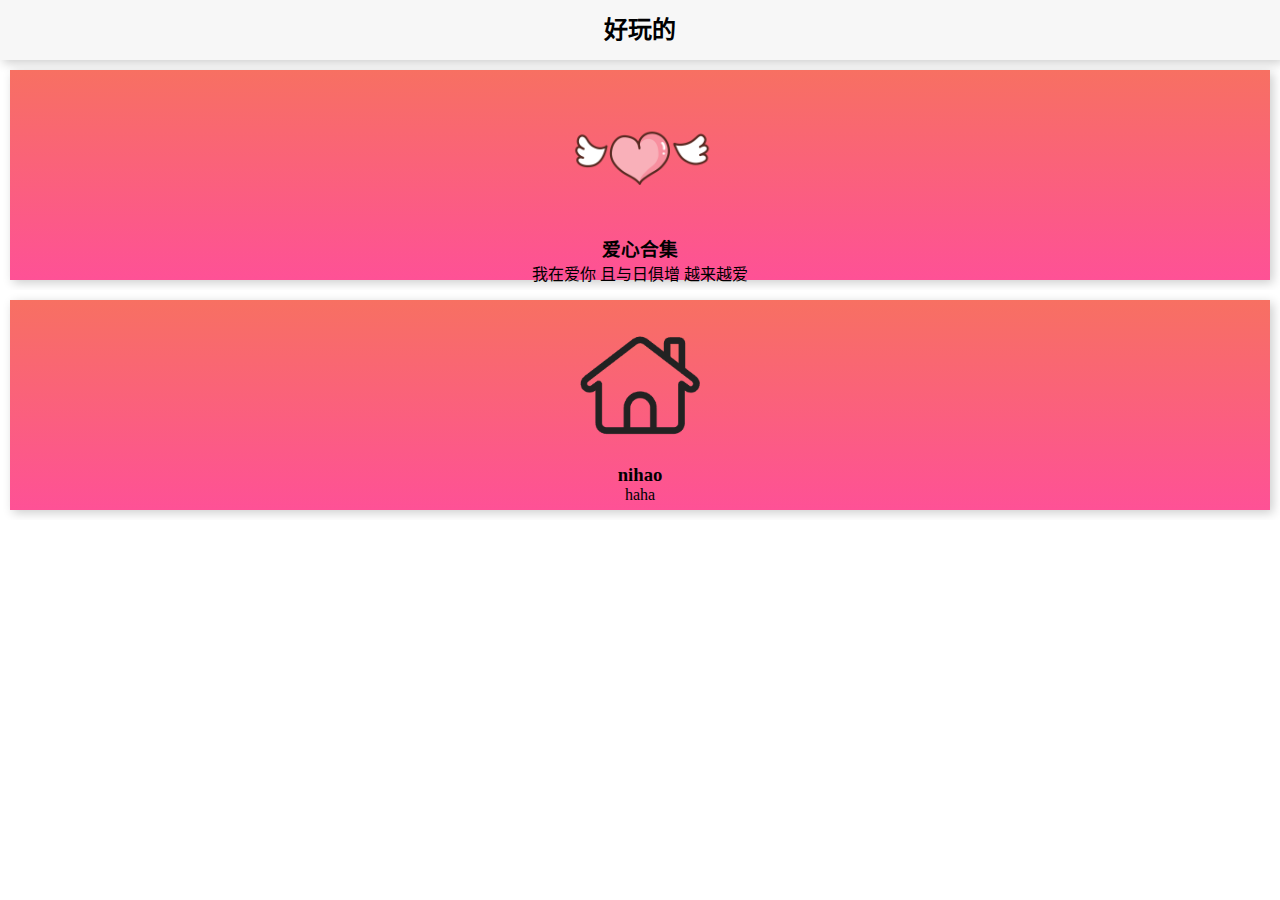
<file: play/index.html>
<!DOCTYPE html>
<html lang="zh-CN">
  <head>
    <meta http-equiv="Content-Type" content="text/html; charset=utf-8" />
    <meta http-equiv="X-UA-Compatible" content="IE=edge, chrome=1" />
    <meta
      http-equiv="Content-Security-Policy"
      content="upgrade-insecure-requests"
    />
    <meta
      name="viewport"
      content="width=device-width,initial-scale=1,minimum-scale=1,maximum-scale=1,user-scalable=no,viewport-fit=cover"
    />
    <meta name="applicable-device" content="pc, mobile" />
    <meta name="apple-mobile-web-app-capable" content="yes" />
    <meta name="renderer" content="webkit" />
    <meta name="force-rendering" content="webkit" />
    <title>Document</title>
    <link rel="stylesheet" href="./assets/styles.css" />
  </head>
  <body>
    <div class="body">
      <div class="header" id="top">
        <h2>好玩的</h2>
      </div>
      <div class="bodyx" id="buttom">
        <!--下面是列表-->
        <div class="box" id="tz">
          <div class="zong">
            <img src="./assets/images/love.png" alt="" class="img" />
            <div class="text">
              <div class="title"><h3>爱心合集</h3></div>
              <div class="text-box"><p>我在爱你 且与日俱增 越来越爱</p></div>
            </div>
          </div>
        </div>

        <div class="box">
          <div class="zong">
            <img src="./assets/images/pic1.png" alt="" class="img" />
            <div class="text">
              <div class="title"><h3>nihao</h3></div>
              <div class="text-box"><p>haha</p></div>
            </div>
          </div>
        </div>
        <!--结束-->
      </div>
    </div>

    <script>
      //love1的点击事件
      document.getElementById("tz").addEventListener("click", function () {
        window.location.href = "./love/index.html"; // 替换成你想跳转到的URL
      });
    </script>
  </body>
</html>
</file>
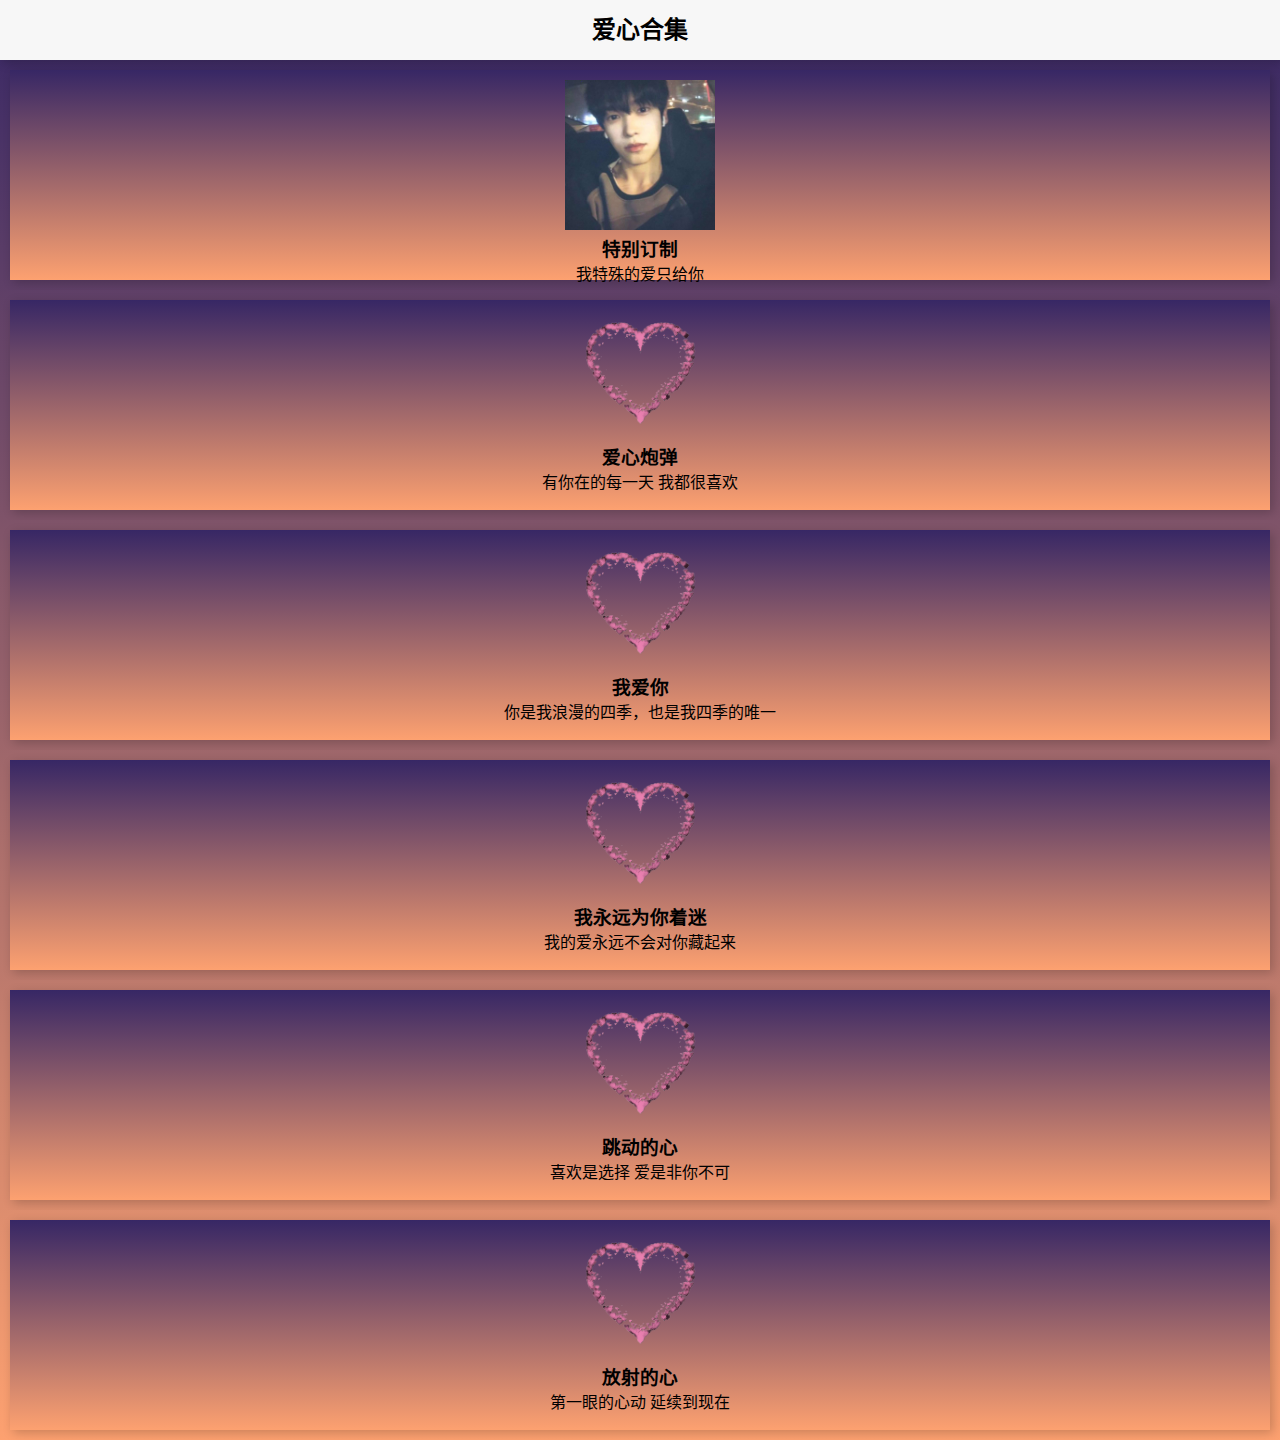
<file: play/love/index.html>
<!DOCTYPE html>
<html lang="zh-CN">
  <head>
    <meta http-equiv="Content-Type" content="text/html; charset=utf-8" />
    <meta http-equiv="X-UA-Compatible" content="IE=edge, chrome=1" />
    <meta
      http-equiv="Content-Security-Policy"
      content="upgrade-insecure-requests"
    />
    <meta
      name="viewport"
      content="width=device-width,initial-scale=1,minimum-scale=1,maximum-scale=1,user-scalable=no,viewport-fit=cover"
    />
    <meta name="applicable-device" content="pc, mobile" />
    <meta name="apple-mobile-web-app-capable" content="yes" />
    <meta name="renderer" content="webkit" />
    <meta name="force-rendering" content="webkit" />
    <title>Document</title>
    <link rel="stylesheet" href="./styles.css" />
  </head>
  <body>
    <div class="body">
      <div class="header" id="top">
        <h2>爱心合集</h2>
      </div>
      <div class="bodyx" id="buttom">
        <!--下面是列表-->
        <div class="box" id="wx">
          <div class="zong">
            <img src="./image/pic.jpg" alt="" class="img" />
            <div class="text">
              <div class="title"><h3>特别订制</h3></div>
              <div class="text-box"><p>我特殊的爱只给你</p></div>
            </div>
          </div>
        </div>

        <div class="box" id="tz1">
          <div class="zong">
            <img src="./image/love.png" alt="" class="img" />
            <div class="text">
              <div class="title"><h3>爱心炮弹</h3></div>
              <div class="text-box"><p>有你在的每一天 我都很喜欢</p></div>
            </div>
          </div>
        </div>

        <div class="box" id="tz2">
          <div class="zong">
            <img src="./image/love.png" alt="" class="img" />
            <div class="text">
              <div class="title"><h3>我爱你</h3></div>
              <div class="text-box">
                <p>你是我浪漫的四季，也是我四季的唯一</p>
              </div>
            </div>
          </div>
        </div>

        <div class="box" id="tz3">
          <div class="zong">
            <img src="./image/love.png" alt="" class="img" />
            <div class="text">
              <div class="title"><h3>我永远为你着迷</h3></div>
              <div class="text-box">
                <p>我的爱永远不会对你藏起来</p>
              </div>
            </div>
          </div>
        </div>

        <div class="box" id="tz4">
          <div class="zong">
            <img src="./image/love.png" alt="" class="img" />
            <div class="text">
              <div class="title"><h3>跳动的心</h3></div>
              <div class="text-box">
                <p>喜欢是选择 爱是非你不可</p>
              </div>
            </div>
          </div>
        </div>

        <div class="box" id="tz5">
          <div class="zong">
            <img src="./image/love.png" alt="" class="img" />
            <div class="text">
              <div class="title"><h3>放射的心</h3></div>
              <div class="text-box">
                <p>第一眼的心动 延续到现在</p>
              </div>
            </div>
          </div>
        </div>
        <!--结束-->
      </div>
    </div>

    <script>
      //wx的点击事件
      document.getElementById("wx").addEventListener("click", function () {
        window.location.href = "/index.html"; // 替换成你想跳转到的URL
        alert("去更多资源看看吧，加上宝的微信就可定制哦！");
      });

      //love1的点击事件
      document.getElementById("tz1").addEventListener("click", function () {
        window.location.href = "./love1.html"; // 替换成你想跳转到的URL
      });

      //love2的点击事件
      document.getElementById("tz2").addEventListener("click", function () {
        window.location.href = "./love2.html"; // 替换成你想跳转到的URL
      });

      //love3的点击事件
      document.getElementById("tz3").addEventListener("click", function () {
        window.location.href = "./love3.html"; // 替换成你想跳转到的URL
      });

      //love4的点击事件
      document.getElementById("tz4").addEventListener("click", function () {
        window.location.href = "./love4.html"; // 替换成你想跳转到的URL
      });

      //love5的点击事件
      document.getElementById("tz5").addEventListener("click", function () {
        window.location.href = "./love5.html"; // 替换成你想跳转到的URL
      });
    </script>
  </body>
</html>
</file>
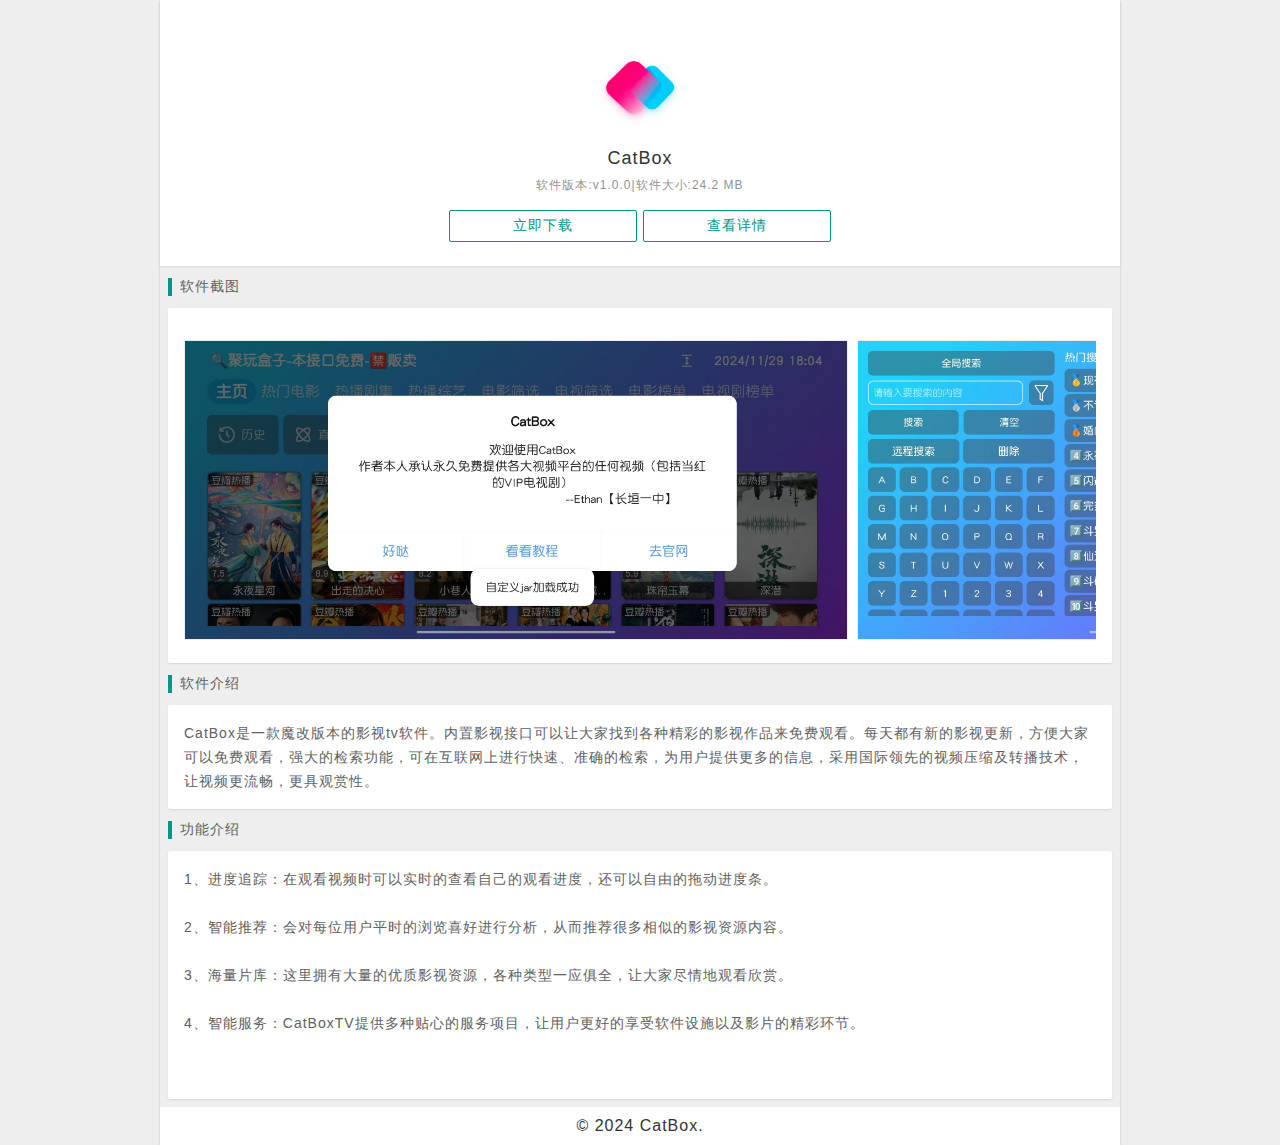
<file: CatBox.html>
<!DOCTYPE html>
<html>
  <head>
    <meta http-equiv="Content-Type" content="text/html; charset=UTF-8" />
    <title>CatBox</title>
    <meta
      name="viewport"
      content="width=device-width, initial-scale=1, maximum-scale=1, user-scalable=no"
    />
    <meta name="Keywords" content="CatBox" />
    <meta name="Description" content="一个有节操的播放器" />
    <link rel="shortcut icon" href="icon.png" />
    <link rel="stylesheet" href="CatBox.css" />
  </head>
  <body>
    <div id="hedadr">
      <img src="./img/CatBox.png" />
      <ul>
        CatBox
      </ul>
      <p>软件版本:v1.0.0|软件大小:24.2 MB</p>
      <dd>
        <a href="https://www.123865.com/s/fZlLVv-5zZ0A"
          ><button>立即下载</button></a
        >
        <a href="https://h5.clewm.net/?url=qr61.cn/omjSer/qMC3yZR"
          ><button>查看详情</button></a
        >
        <!--<a href="404.html"><button>加速器</button></a>-->
        <!--<a onclick="VPN()"><button>加速器</button></a>-->
      </dd>
      <!--<script type="text/javascript">
        function VPN() {
            alert("使用VPN会影响访问速度，请在软件无法访问时使用VPN；下载地址：https://www.123pan.com/s/KYF9jv-rKtzv.html");
        }
    </script>-->
    </div>
    <div class="title">软件截图</div>
    <div class="show">
      <div class="pic">
        <img src="./img/1.jpg" />
        <img src="./img/2.jpg" />
        <img src="./img/3.jpg" />
        <img src="./img/4.jpg" />
      </div>
    </div>
    <div class="title">软件介绍</div>
    <div class="show">
      CatBox是一款魔改版本的影视tv软件。内置影视接口可以让大家找到各种精彩的影视作品来免费观看。每天都有新的影视更新，方便大家可以免费观看，强大的检索功能，可在互联网上进行快速、准确的检索，为用户提供更多的信息，采用国际领先的视频压缩及转播技术，让视频更流畅，更具观赏性。
    </div>
    <div class="title" id="q">功能介绍</div>
    <div class="show" id="qx">
      1、进度追踪：在观看视频时可以实时的查看自己的观看进度，还可以自由的拖动进度条。<br /><br />

      2、智能推荐：会对每位用户平时的浏览喜好进行分析，从而推荐很多相似的影视资源内容。<br /><br />

      3、海量片库：这里拥有大量的优质影视资源，各种类型一应俱全，让大家尽情地观看欣赏。<br /><br />

      4、智能服务：CatBoxTV提供多种贴心的服务项目，让用户更好的享受软件设施以及影片的精彩环节。<br /><br />
      <br />
    </div>
    <div class="footer-text">
      <a href="https://beian.miit.gov.cn"></a> © 2024 CatBox.
    </div>
  </body>
</html>
</file>
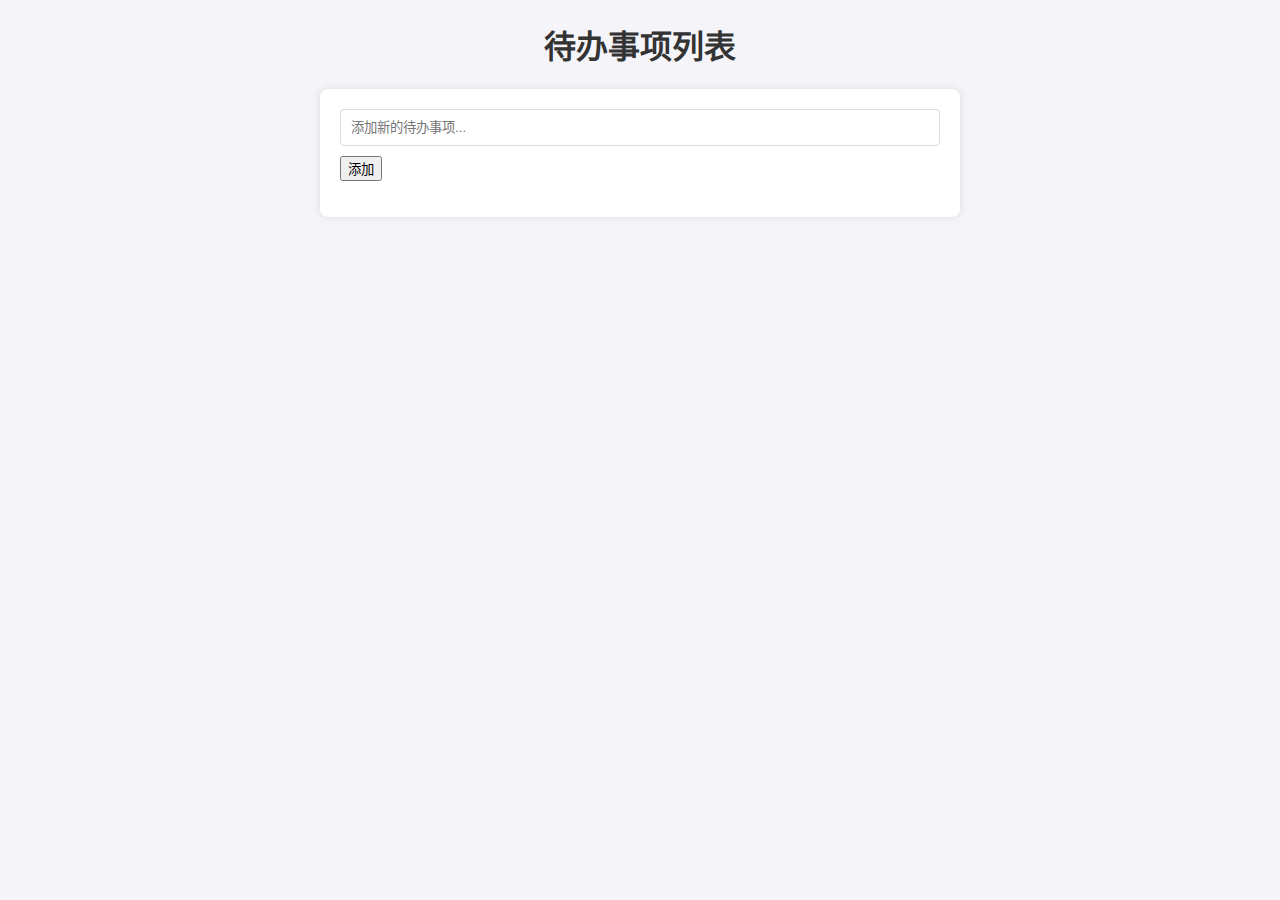
<file: path/to/todo.html>
<!DOCTYPE html>
<html lang="zh-CN">
<head>
    <meta charset="UTF-8">
    <meta name="viewport" content="width=device-width, initial-scale=1.0">
    <title>待办事项列表</title>
    <style>
        body {
            font-family: Arial, sans-serif;
            margin: 20px;
            background-color: #f4f4f9; /* 背景颜色调整 */
        }
        h1 {
            text-align: center;
            color: #333; /* 标题颜色调整 */
        }
        .todo-container {
            max-width: 600px;
            margin: 0 auto;
            background-color: #fff; /* 容器背景颜色调整 */
            padding: 20px;
            border-radius: 8px; /* 圆角 */
            box-shadow: 0 0 10px rgba(0, 0, 0, 0.1); /* 阴影 */
        }
        .todo-input {
            width: calc(100% - 22px);
            padding: 10px;
            margin-bottom: 10px;
            border: 1px solid #ddd;
            border-radius: 4px; /* 圆角 */
        }
        .todo-list {
            list-style-type: none;
            padding: 0;
        }
        .todo-item {
            background-color: #f9f9f9;
            border: 1px solid #ddd;
            padding: 10px;
            margin-bottom: 5px;
            display: flex;
            justify-content: space-between;
            align-items: center;
            border-radius: 4px; /* 圆角 */
            box-shadow: 0 2px 5px rgba(0, 0, 0, 0.05); /* 阴影 */
        }
        .todo-item.completed {
            text-decoration: line-through; /* 确保完成项有中划线 */
            color: #888;
            background-color: #e9ecef; /* 完成项背景颜色调整 */
        }
        .todo-button {
            background-color: #007BFF;
            color: white;
            border: none;
            padding: 5px 10px;
            cursor: pointer;
            border-radius: 4px; /* 圆角 */
            box-shadow: 0 2px 5px rgba(0, 0, 0, 0.1); /* 阴影 */
        }
        .todo-button.delete {
            background-color: #dc3545;
        }
        .todo-button:hover {
            opacity: 0.8; /* 按钮悬停效果 */
        }
    </style>
</head>
<body>
    <h1>待办事项列表</h1>
    <div class="todo-container">
        <input type="text" id="todo-input" class="todo-input" placeholder="添加新的待办事项...">
        <button onclick="addTodo()">添加</button>
        <ul id="todo-list" class="todo-list"></ul>
    </div>

    <script>
        function addTodo() {
            const input = document.getElementById('todo-input');
            const todoText = input.value.trim();
            if (todoText === '') {
                alert('请输入待办事项内容');
                return;
            }

            const todoList = document.getElementById('todo-list');
            const todoItem = document.createElement('li');
            todoItem.className = 'todo-item';

            const todoTextSpan = document.createElement('span');
            todoTextSpan.textContent = todoText;
            todoItem.appendChild(todoTextSpan);

            const completeButton = document.createElement('button');
            completeButton.className = 'todo-button';
            completeButton.textContent = '完成';
            completeButton.onclick = function() {
                todoItem.classList.toggle('completed');
            };
            todoItem.appendChild(completeButton);

            const deleteButton = document.createElement('button');
            deleteButton.className = 'todo-button delete';
            deleteButton.textContent = '删除';
            deleteButton.onclick = function() {
                todoList.removeChild(todoItem);
            };
            todoItem.appendChild(deleteButton);

            todoList.appendChild(todoItem);
            input.value = '';
        }
    </script>
</body>
</html>
</file>
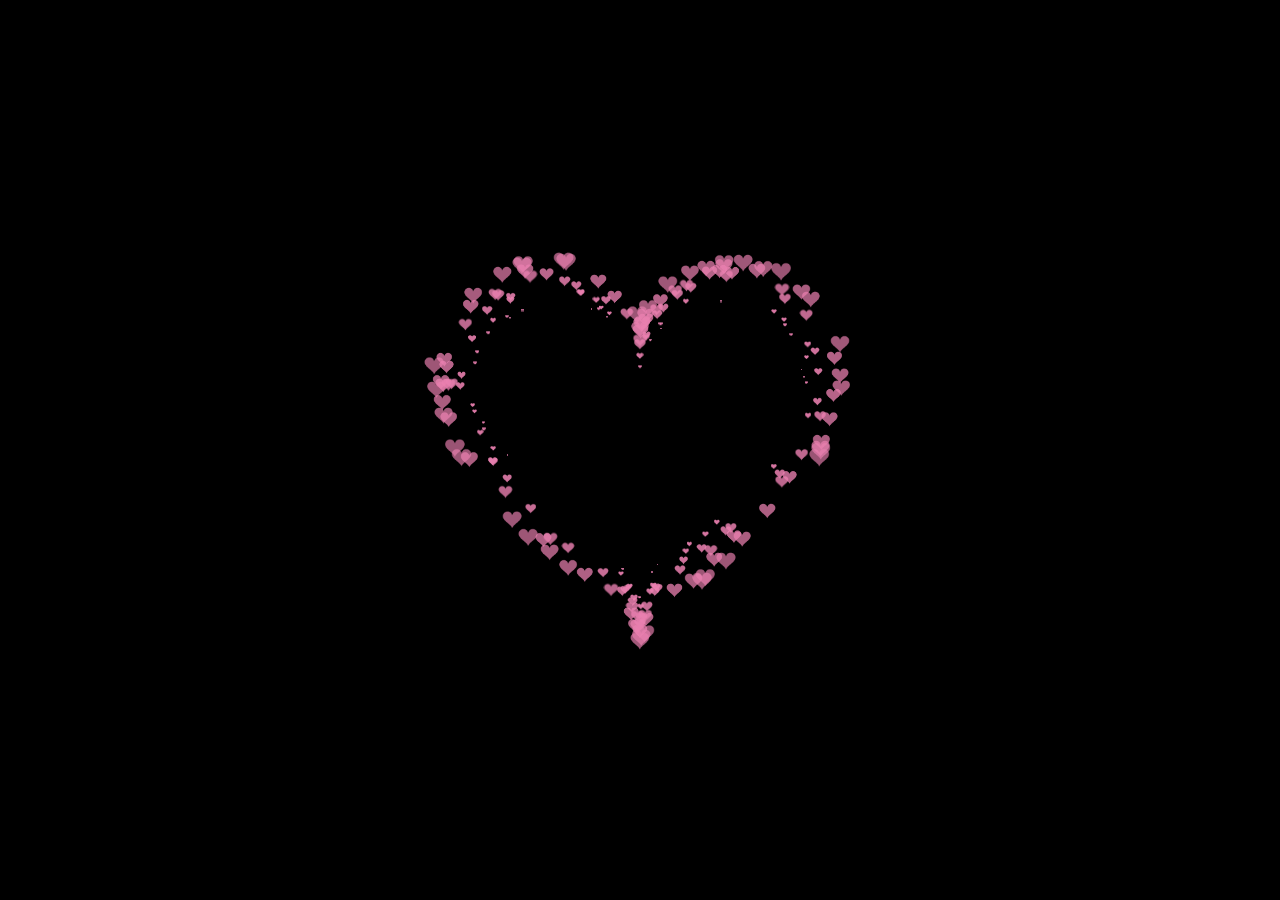
<file: play/love/love1.html>
<!DOCTYPE html>
<html>

<head>
    <title> 爱心代码 </title>
    <meta charset="UTF-8">
    <meta name="Keywords" content="爱心代码">
    <meta name="Description" content="爱心代码">
    <link rel="shortcut icon" href="../picture/爱心.png" type="image/x-icon">
    <!--     github.com/he-weilai/love-code -->
    <style>
        html,
        body {
            height: 100%;
            padding: 0;
            margin: 0;
            background: #000;
        }

        canvas {
            position: absolute;
            width: 100%;
            height: 100%;
        }
    </style>

</head>

<body>
    <canvas id="pinkboard"></canvas>
    <script>

        var settings = {
            particles: {
                length: 500,
                duration: 2,
                velocity: 100,
                effect: -0.75,
                size: 30,
            },
        };


        (function () { var b = 0; var c = ["ms", "moz", "webkit", "o"]; for (var a = 0; a < c.length && !window.requestAnimationFrame; ++a) { window.requestAnimationFrame = window[c[a] + "RequestAnimationFrame"]; window.cancelAnimationFrame = window[c[a] + "CancelAnimationFrame"] || window[c[a] + "CancelRequestAnimationFrame"] } if (!window.requestAnimationFrame) { window.requestAnimationFrame = function (h, e) { var d = new Date().getTime(); var f = Math.max(0, 16 - (d - b)); var g = window.setTimeout(function () { h(d + f) }, f); b = d + f; return g } } if (!window.cancelAnimationFrame) { window.cancelAnimationFrame = function (d) { clearTimeout(d) } } }());


        var Point = (function () {
            function Point(x, y) {
                this.x = (typeof x !== 'undefined') ? x : 0;
                this.y = (typeof y !== 'undefined') ? y : 0;
            }
            Point.prototype.clone = function () {
                return new Point(this.x, this.y);
            };
            Point.prototype.length = function (length) {
                if (typeof length == 'undefined')
                    return Math.sqrt(this.x * this.x + this.y * this.y);
                this.normalize();
                this.x *= length;
                this.y *= length;
                return this;
            };
            Point.prototype.normalize = function () {
                var length = this.length();
                this.x /= length;
                this.y /= length;
                return this;
            };
            return Point;
        })();


        var Particle = (function () {
            function Particle() {
                this.position = new Point();
                this.velocity = new Point();
                this.acceleration = new Point();
                this.age = 0;
            }
            Particle.prototype.initialize = function (x, y, dx, dy) {
                this.position.x = x;
                this.position.y = y;
                this.velocity.x = dx;
                this.velocity.y = dy;
                this.acceleration.x = dx * settings.particles.effect;
                this.acceleration.y = dy * settings.particles.effect;
                this.age = 0;
            };
            Particle.prototype.update = function (deltaTime) {
                this.position.x += this.velocity.x * deltaTime;
                this.position.y += this.velocity.y * deltaTime;
                this.velocity.x += this.acceleration.x * deltaTime;
                this.velocity.y += this.acceleration.y * deltaTime;
                this.age += deltaTime;
            };
            Particle.prototype.draw = function (context, image) {
                function ease(t) {
                    return (--t) * t * t + 1;
                }
                var size = image.width * ease(this.age / settings.particles.duration);
                context.globalAlpha = 1 - this.age / settings.particles.duration;
                context.drawImage(image, this.position.x - size / 2, this.position.y - size / 2, size, size);
            };
            return Particle;
        })();


        var ParticlePool = (function () {
            var particles,
                firstActive = 0,
                firstFree = 0,
                duration = settings.particles.duration;

            function ParticlePool(length) {

                particles = new Array(length);
                for (var i = 0; i < particles.length; i++)
                    particles[i] = new Particle();
            }
            ParticlePool.prototype.add = function (x, y, dx, dy) {
                particles[firstFree].initialize(x, y, dx, dy);

                firstFree++;
                if (firstFree == particles.length) firstFree = 0;
                if (firstActive == firstFree) firstActive++;
                if (firstActive == particles.length) firstActive = 0;
            };
            ParticlePool.prototype.update = function (deltaTime) {
                var i;


                if (firstActive < firstFree) {
                    for (i = firstActive; i < firstFree; i++)
                        particles[i].update(deltaTime);
                }
                if (firstFree < firstActive) {
                    for (i = firstActive; i < particles.length; i++)
                        particles[i].update(deltaTime);
                    for (i = 0; i < firstFree; i++)
                        particles[i].update(deltaTime);
                }


                while (particles[firstActive].age >= duration && firstActive != firstFree) {
                    firstActive++;
                    if (firstActive == particles.length) firstActive = 0;
                }


            };
            ParticlePool.prototype.draw = function (context, image) {

                if (firstActive < firstFree) {
                    for (i = firstActive; i < firstFree; i++)
                        particles[i].draw(context, image);
                }
                if (firstFree < firstActive) {
                    for (i = firstActive; i < particles.length; i++)
                        particles[i].draw(context, image);
                    for (i = 0; i < firstFree; i++)
                        particles[i].draw(context, image);
                }
            };
            return ParticlePool;
        })();


        (function (canvas) {
            var context = canvas.getContext('2d'),
                particles = new ParticlePool(settings.particles.length),
                particleRate = settings.particles.length / settings.particles.duration,
                time;


            function pointOnHeart(t) {
                return new Point(
                    160 * Math.pow(Math.sin(t), 3),
                    130 * Math.cos(t) - 50 * Math.cos(2 * t) - 20 * Math.cos(3 * t) - 10 * Math.cos(4 * t) + 25
                );
            }


            var image = (function () {
                var canvas = document.createElement('canvas'),
                    context = canvas.getContext('2d');
                canvas.width = settings.particles.size;
                canvas.height = settings.particles.size;

                function to(t) {
                    var point = pointOnHeart(t);
                    point.x = settings.particles.size / 2 + point.x * settings.particles.size / 350;
                    point.y = settings.particles.size / 2 - point.y * settings.particles.size / 350;
                    return point;
                }

                context.beginPath();
                var t = -Math.PI;
                var point = to(t);
                context.moveTo(point.x, point.y);
                while (t < Math.PI) {
                    t += 0.01;
                    point = to(t);
                    context.lineTo(point.x, point.y);
                }
                context.closePath();

                context.fillStyle = '#ea80b0';
                context.fill();

                var image = new Image();
                image.src = canvas.toDataURL();
                return image;
            })();


            function render() {

                requestAnimationFrame(render);


                var newTime = new Date().getTime() / 1000,
                    deltaTime = newTime - (time || newTime);
                time = newTime;


                context.clearRect(0, 0, canvas.width, canvas.height);


                var amount = particleRate * deltaTime;
                for (var i = 0; i < amount; i++) {
                    var pos = pointOnHeart(Math.PI - 2 * Math.PI * Math.random());
                    var dir = pos.clone().length(settings.particles.velocity);
                    particles.add(canvas.width / 2 + pos.x, canvas.height / 2 - pos.y, dir.x, -dir.y);
                }


                particles.update(deltaTime);
                particles.draw(context, image);
            }


            function onResize() {
                canvas.width = canvas.clientWidth;
                canvas.height = canvas.clientHeight;
            }
            window.onresize = onResize;


            setTimeout(function () {
                onResize();
                render();
            }, 10);
        })(document.getElementById('pinkboard'));
    </script>



</body>

</html>
</file>
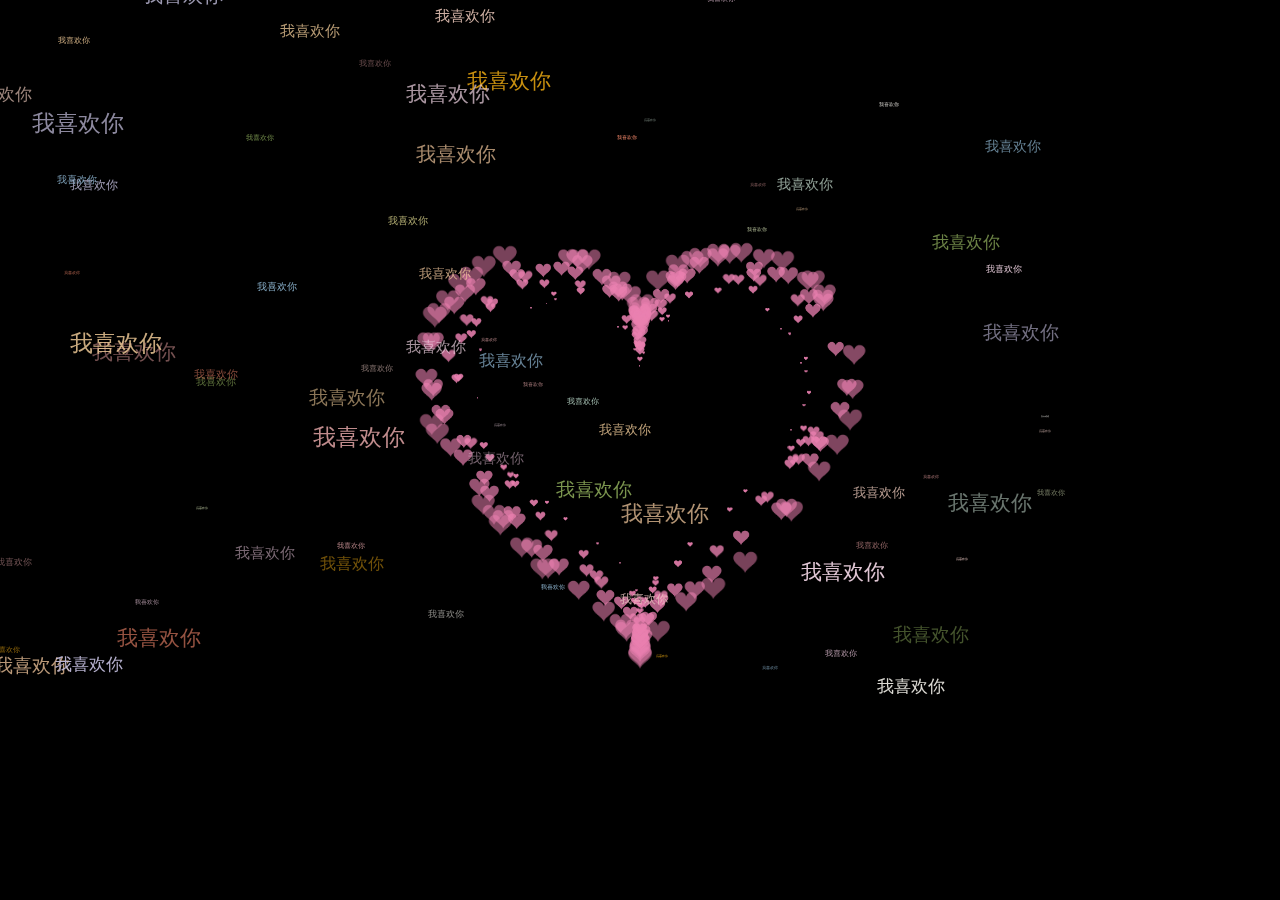
<file: play/love/love2.html>
<!DOCTYPE html>

<html>
  <head>
    <meta http-equiv="Content-Type" content="text/html; charset=UTF-8" />
    <meta name="Keywords" content="爱心代码" />
    <meta name="Description" content="爱心代码" />
    <!--     github.com/he-weilai/love-code -->
    <title>I love you</title>
    <style type="text/css">
      body {
        margin: 0;
        overflow: hidden;
        background: #000;
      }

      canvas {
        position: absolute;
        width: 100%;
        height: 100%;
      }

      #pinkboard {
        animation: anim 1.5s ease-in-out infinite;
        -webkit-animation: anim 1.5s ease-in-out infinite;
        -o-animation: anim 1.5s ease-in-out infinite;
        -moz-animation: anim 1.5s ease-in-out infinite;
      }

      @keyframes anim {
        0% {
          transform: scale(0.8);
        }

        25% {
          transform: scale(0.7);
        }

        50% {
          transform: scale(1);
        }

        75% {
          transform: scale(0.7);
        }

        100% {
          transform: scale(0.8);
        }
      }

      @-webkit-keyframes anim {
        0% {
          -webkit-transform: scale(0.8);
        }

        25% {
          -webkit-transform: scale(0.7);
        }

        50% {
          -webkit-transform: scale(1);
        }

        75% {
          -webkit-transform: scale(0.7);
        }

        100% {
          -webkit-transform: scale(0.8);
        }
      }

      @-o-keyframes anim {
        0% {
          -o-transform: scale(0.8);
        }

        25% {
          -o-transform: scale(0.7);
        }

        50% {
          -o-transform: scale(1);
        }

        75% {
          -o-transform: scale(0.7);
        }

        100% {
          -o-transform: scale(0.8);
        }
      }

      @-moz-keyframes anim {
        0% {
          -moz-transform: scale(0.8);
        }

        25% {
          -moz-transform: scale(0.7);
        }

        50% {
          -moz-transform: scale(1);
        }

        75% {
          -moz-transform: scale(0.7);
        }

        100% {
          -moz-transform: scale(0.8);
        }
      }

      #name {
        position: absolute;
        top: 50%;
        left: 50%;
        transform: translate(-50%, -50%);
        margin-top: -20px;
        font-size: 46px;
        color: #ea80b0;
      }
    </style>
  </head>

  <body>
    <canvas id="pinkboard" width="1920" height="947"></canvas>

    <canvas id="canvas" width="1920" height="947"></canvas>

    <script type="text/javascript">
      const colors = [
        "#eec996",
        "#8fb7d3",
        "#b7d4c6",
        "#c3bedd",
        "#f1d5e4",
        "#cae1d3",
        "#f3c89d",
        "#d0b0c3",
        "#819d53",
        "#c99294",
        "#cec884",
        "#ff8e70",
        "#e0a111",
        "#fffdf6",
        "#cbd7ac",
        "#e8c6c0",
        "#dc9898",
        "#ecc8ba",
      ]; //用来设置的颜色
      var canvas = document.getElementById("canvas");
      var ctx = canvas.getContext("2d");
      let count = 1;

      var ww = window.innerWidth;
      var wh = window.innerHeight;

      var hearts = [];

      function init() {
        requestAnimationFrame(render);
        canvas.width = ww;
        canvas.height = wh;
        for (var i = 0; i < 100; i++) {
          hearts.push(new Heart());
        }
      }

      function Heart() {
        this.x = Math.random() * ww;
        this.y = Math.random() * wh;
        this.opacity = Math.random() * 0.5 + 0.5;
        this.vel = {
          x: (Math.random() - 0.5) * 4,
          y: (Math.random() - 0.5) * 4,
        };
        this.targetScale = Math.random() * 0.15 + 0.02;
        this.scale = this.targetScale * Math.random();
      }

      Heart.prototype.update = function (i) {
        this.x += this.vel.x;
        this.y += this.vel.y;

        this.scale += (this.targetScale - this.scale) * 0.01;
        if (this.x - this.width > ww || this.x + this.width < 0) {
          this.scale = 0;
          this.x = Math.random() * ww;
        }
        if (this.y - this.height > wh || this.y + this.height < 0) {
          this.scale = 0;
          this.y = Math.random() * wh;
        }
        this.width = 473.8;
        this.height = 408.6;
      };
      Heart.prototype.draw = function (i) {
        ctx.globalAlpha = this.opacity;
        ctx.font = `${180 * this.scale}px "微软雅黑"`;
        // ctx.font="20px";
        ctx.fillStyle = colors[i % 18];
        ctx.fillText(
          "我喜欢你",
          this.x - this.width * 0.5,
          this.y - this.height * 0.5,
          this.width,
          this.height
        );
      };

      function render() {
        ctx.clearRect(0, 0, ww, wh);
        // ctx.globalAlpha = 1;
        // ctx.fillStyle = "rgba(255,255,255,0.3)";
        // ctx.fillRect(0, 0, ww, wh);
        for (var i = 0; i < 100; i++) {
          hearts[i].update(i);
          hearts[i].draw(i);
        }
        requestAnimationFrame(render);
      }
      init();

      window.addEventListener("resize", function () {
        ww = window.innerWidth;
        wh = window.innerHeight;
      });
    </script>
    <script>
      /*
       * Settings
       */
      var settings = {
        particles: {
          length: 500, // maximum amount of particles
          duration: 2, // particle duration in sec
          velocity: 100, // particle velocity in pixels/sec
          effect: -0.75, // play with this for a nice effect
          size: 30, // particle size in pixels
        },
      };

      /*
       * RequestAnimationFrame polyfill by Erik M?ller
       */
      (function () {
        var b = 0;
        var c = ["ms", "moz", "webkit", "o"];
        for (var a = 0; a < c.length && !window.requestAnimationFrame; ++a) {
          window.requestAnimationFrame = window[c[a] + "RequestAnimationFrame"];
          window.cancelAnimationFrame =
            window[c[a] + "CancelAnimationFrame"] ||
            window[c[a] + "CancelRequestAnimationFrame"];
        }
        if (!window.requestAnimationFrame) {
          window.requestAnimationFrame = function (h, e) {
            var d = new Date().getTime();
            var f = Math.max(0, 16 - (d - b));
            var g = window.setTimeout(function () {
              h(d + f);
            }, f);
            b = d + f;
            return g;
          };
        }
        if (!window.cancelAnimationFrame) {
          window.cancelAnimationFrame = function (d) {
            clearTimeout(d);
          };
        }
      })();

      /*
       * Point class
       */
      var Point = (function () {
        function Point(x, y) {
          this.x = typeof x !== "undefined" ? x : 0;
          this.y = typeof y !== "undefined" ? y : 0;
        }
        Point.prototype.clone = function () {
          return new Point(this.x, this.y);
        };
        Point.prototype.length = function (length) {
          if (typeof length == "undefined")
            return Math.sqrt(this.x * this.x + this.y * this.y);
          this.normalize();
          this.x *= length;
          this.y *= length;
          return this;
        };
        Point.prototype.normalize = function () {
          var length = this.length();
          this.x /= length;
          this.y /= length;
          return this;
        };
        return Point;
      })();

      /*
       * Particle class
       */

      var Particle = (function () {
        function Particle() {
          this.position = new Point();
          this.velocity = new Point();
          this.acceleration = new Point();
          this.age = 0;
        }
        Particle.prototype.initialize = function (x, y, dx, dy) {
          this.position.x = x;
          this.position.y = y;
          this.velocity.x = dx;
          this.velocity.y = dy;
          this.acceleration.x = dx * settings.particles.effect;
          this.acceleration.y = dy * settings.particles.effect;
          this.age = 0;
        };
        Particle.prototype.update = function (deltaTime) {
          this.position.x += this.velocity.x * deltaTime;
          this.position.y += this.velocity.y * deltaTime;
          this.velocity.x += this.acceleration.x * deltaTime;
          this.velocity.y += this.acceleration.y * deltaTime;
          this.age += deltaTime;
        };
        Particle.prototype.draw = function (context, image) {
          function ease(t) {
            return --t * t * t + 1;
          }
          var size = image.width * ease(this.age / settings.particles.duration);
          context.globalAlpha = 1 - this.age / settings.particles.duration;
          context.drawImage(
            image,
            this.position.x - size / 2,
            this.position.y - size / 2,
            size,
            size
          );
        };
        return Particle;
      })();

      /*
       * ParticlePool class
       */
      var ParticlePool = (function () {
        var particles,
          firstActive = 0,
          firstFree = 0,
          duration = settings.particles.duration;

        function ParticlePool(length) {
          // create and populate particle pool
          particles = new Array(length);
          for (var i = 0; i < particles.length; i++)
            particles[i] = new Particle();
        }
        ParticlePool.prototype.add = function (x, y, dx, dy) {
          particles[firstFree].initialize(x, y, dx, dy);

          // handle circular queue
          firstFree++;
          if (firstFree == particles.length) firstFree = 0;
          if (firstActive == firstFree) firstActive++;
          if (firstActive == particles.length) firstActive = 0;
        };
        ParticlePool.prototype.update = function (deltaTime) {
          var i;

          // update active particles
          if (firstActive < firstFree) {
            for (i = firstActive; i < firstFree; i++)
              particles[i].update(deltaTime);
          }
          if (firstFree < firstActive) {
            for (i = firstActive; i < particles.length; i++)
              particles[i].update(deltaTime);
            for (i = 0; i < firstFree; i++) particles[i].update(deltaTime);
          }

          // remove inactive particles
          while (
            particles[firstActive].age >= duration &&
            firstActive != firstFree
          ) {
            firstActive++;
            if (firstActive == particles.length) firstActive = 0;
          }
        };
        ParticlePool.prototype.draw = function (context, image) {
          // draw active particles
          if (firstActive < firstFree) {
            for (i = firstActive; i < firstFree; i++)
              particles[i].draw(context, image);
          }
          if (firstFree < firstActive) {
            for (i = firstActive; i < particles.length; i++)
              particles[i].draw(context, image);
            for (i = 0; i < firstFree; i++) particles[i].draw(context, image);
          }
        };
        return ParticlePool;
      })();

      /*
       * Putting it all together
       */
      (function (canvas) {
        var context = canvas.getContext("2d"),
          particles = new ParticlePool(settings.particles.length),
          particleRate =
            settings.particles.length / settings.particles.duration, // particles/sec
          time;

        // get point on heart with -PI <= t <= PI
        function pointOnHeart(t) {
          return new Point(
            160 * Math.pow(Math.sin(t), 3),
            130 * Math.cos(t) -
              50 * Math.cos(2 * t) -
              20 * Math.cos(3 * t) -
              10 * Math.cos(4 * t) +
              25
          );
        }

        // creating the particle image using a dummy canvas
        var image = (function () {
          var canvas = document.createElement("canvas"),
            context = canvas.getContext("2d");
          canvas.width = settings.particles.size;
          canvas.height = settings.particles.size;
          // helper function to create the path
          function to(t) {
            var point = pointOnHeart(t);
            point.x =
              settings.particles.size / 2 +
              (point.x * settings.particles.size) / 350;
            point.y =
              settings.particles.size / 2 -
              (point.y * settings.particles.size) / 350;
            return point;
          }
          // create the path
          context.beginPath();
          var t = -Math.PI;
          var point = to(t);
          context.moveTo(point.x, point.y);
          while (t < Math.PI) {
            t += 0.01; // baby steps!
            point = to(t);
            context.lineTo(point.x, point.y);
          }
          context.closePath();
          // create the fill
          context.fillStyle = "#ea80b0";
          context.fill();
          // create the image
          var image = new Image();
          image.src = canvas.toDataURL();
          return image;
        })();

        // render that thing!
        function render() {
          // next animation frame
          requestAnimationFrame(render);

          // update time
          var newTime = new Date().getTime() / 1000,
            deltaTime = newTime - (time || newTime);
          time = newTime;

          // clear canvas
          context.clearRect(0, 0, canvas.width, canvas.height);

          // create new particles
          var amount = particleRate * deltaTime;
          for (var i = 0; i < amount; i++) {
            var pos = pointOnHeart(Math.PI - 2 * Math.PI * Math.random());
            var dir = pos.clone().length(settings.particles.velocity);
            particles.add(
              canvas.width / 2 + pos.x,
              canvas.height / 2 - pos.y,
              dir.x,
              -dir.y
            );
          }

          // update and draw particles
          particles.update(deltaTime);
          particles.draw(context, image);
        }

        // handle (re-)sizing of the canvas
        function onResize() {
          canvas.width = canvas.clientWidth;
          canvas.height = canvas.clientHeight;
        }
        window.onresize = onResize;

        // delay rendering bootstrap
        setTimeout(function () {
          onResize();
          render();
        }, 10);
      })(document.getElementById("pinkboard"));
    </script>
  </body>
</html>
</file>
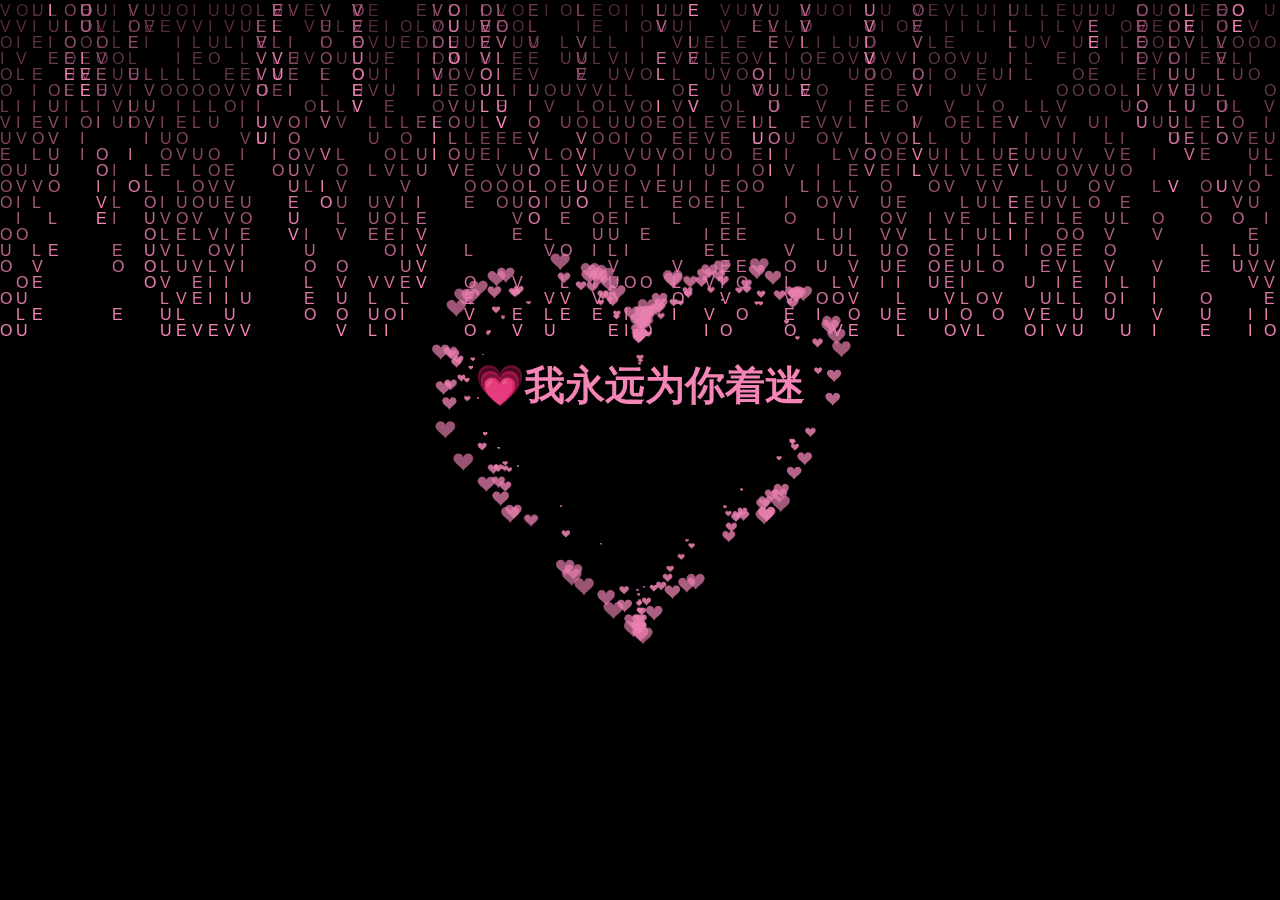
<file: play/love/love3.html>
<!DOCTYPE html>
<html>
  <meta http-equiv="Content-Type" content="text/html; charset=utf-8" />

  <head>
    <title>I love you</title>
    <meta name="Keywords" content="爱心代码" />
    <meta name="Description" content="爱心代码" />
    <!--     github.com/he-weilai/love-code -->
  </head>

  <body>
    <canvas id="canvas"></canvas>
    <style type="text/css">
      body {
        margin: 0;
        padding: 0;
        overflow: hidden;
      }
    </style>
    <script type="text/javascript">
      var canvas = document.getElementById("canvas");
      var ctx = canvas.getContext("2d");

      canvas.height = window.innerHeight;
      canvas.width = window.innerWidth;

      var texts = "I LOVE U".split("");

      var fontSize = 16;
      var columns = canvas.width / fontSize;
      // 用于计算输出文字时坐标，所以长度即为列数
      var drops = [];
      //初始值
      for (var x = 0; x < columns; x++) {
        drops[x] = 1;
      }

      function draw() {
        //让背景逐渐由透明到不透明
        ctx.fillStyle = "rgba(0, 0, 0, 0.05)";
        ctx.fillRect(0, 0, canvas.width, canvas.height);
        //文字颜色
        ctx.fillStyle = "#f584b7";
        ctx.font = fontSize + "px arial";
        //逐行输出文字
        for (var i = 0; i < drops.length; i++) {
          var text = texts[Math.floor(Math.random() * texts.length)];
          ctx.fillText(text, i * fontSize, drops[i] * fontSize);

          if (drops[i] * fontSize > canvas.height || Math.random() > 0.95) {
            drops[i] = 0;
          }

          drops[i]++;
        }
      }
      setInterval(draw, 33);
    </script>
  </body>
</html>
<!DOCTYPE html PUBLIC "-//W3C//DTD HTML 4.0 Transitional//EN">
<html>
  <head>
    <title>love</title>
    <meta http-equiv="Content-Type" content="text/html; charset=utf-8" />
    <meta name="Generator" content="EditPlus" />
    <meta name="Author" content="" />
    <meta name="Keywords" content="" />
    <meta name="Description" content="" />
    <meta charset="UTF-8" />
    <style>
      html,
      body {
        height: 100%;
        padding: 0;
        margin: 0;
        background: rgb(0, 0, 0);
      }

      canvas {
        position: absolute;
        width: 100%;
        height: 100%;
      }

      #child {
        position: fixed;
        top: 50%;
        left: 50%;
        margin-top: -75px;
        margin-left: -100px;
      }

      h4 {
        font-family: "STKaiti";
        font-size: 40px;
        color: #f584b7;
        position: relative;
        top: -70px;
        left: -65px;
      }
    </style>
  </head>

  <body>
    <div id="child">
      <h4>💗我永远为你着迷</h4>
    </div>
    <!--这里写名字❤！！！-->
    <canvas id="pinkboard"></canvas>
    <!-- <canvas id= "canvas"></canvas>  -->
    <script>
      /*
       * Settings
       */
      var settings = {
        particles: {
          length: 500, // maximum amount of particles
          duration: 2, // particle duration in sec
          velocity: 100, // particle velocity in pixels/sec
          effect: -0.75, // play with this for a nice effect
          size: 30, // particle size in pixels
        },
      };

      /*
       * RequestAnimationFrame polyfill by Erik Möller
       */
      (function () {
        var b = 0;
        var c = ["ms", "moz", "webkit", "o"];
        for (var a = 0; a < c.length && !window.requestAnimationFrame; ++a) {
          window.requestAnimationFrame = window[c[a] + "RequestAnimationFrame"];
          window.cancelAnimationFrame =
            window[c[a] + "CancelAnimationFrame"] ||
            window[c[a] + "CancelRequestAnimationFrame"];
        }
        if (!window.requestAnimationFrame) {
          window.requestAnimationFrame = function (h, e) {
            var d = new Date().getTime();
            var f = Math.max(0, 16 - (d - b));
            var g = window.setTimeout(function () {
              h(d + f);
            }, f);
            b = d + f;
            return g;
          };
        }
        if (!window.cancelAnimationFrame) {
          window.cancelAnimationFrame = function (d) {
            clearTimeout(d);
          };
        }
      })();

      /*
       * Point class
       */
      var Point = (function () {
        function Point(x, y) {
          this.x = typeof x !== "undefined" ? x : 0;
          this.y = typeof y !== "undefined" ? y : 0;
        }
        Point.prototype.clone = function () {
          return new Point(this.x, this.y);
        };
        Point.prototype.length = function (length) {
          if (typeof length == "undefined")
            return Math.sqrt(this.x * this.x + this.y * this.y);
          this.normalize();
          this.x *= length;
          this.y *= length;
          return this;
        };
        Point.prototype.normalize = function () {
          var length = this.length();
          this.x /= length;
          this.y /= length;
          return this;
        };
        return Point;
      })();

      /*
       * Particle class
       */
      var Particle = (function () {
        function Particle() {
          this.position = new Point();
          this.velocity = new Point();
          this.acceleration = new Point();
          this.age = 0;
        }
        Particle.prototype.initialize = function (x, y, dx, dy) {
          this.position.x = x;
          this.position.y = y;
          this.velocity.x = dx;
          this.velocity.y = dy;
          this.acceleration.x = dx * settings.particles.effect;
          this.acceleration.y = dy * settings.particles.effect;
          this.age = 0;
        };
        Particle.prototype.update = function (deltaTime) {
          this.position.x += this.velocity.x * deltaTime;
          this.position.y += this.velocity.y * deltaTime;
          this.velocity.x += this.acceleration.x * deltaTime;
          this.velocity.y += this.acceleration.y * deltaTime;
          this.age += deltaTime;
        };
        Particle.prototype.draw = function (context, image) {
          function ease(t) {
            return --t * t * t + 1;
          }
          var size = image.width * ease(this.age / settings.particles.duration);
          context.globalAlpha = 1 - this.age / settings.particles.duration;
          context.drawImage(
            image,
            this.position.x - size / 2,
            this.position.y - size / 2,
            size,
            size
          );
        };
        return Particle;
      })();

      /*
       * ParticlePool class
       */
      var ParticlePool = (function () {
        var particles,
          firstActive = 0,
          firstFree = 0,
          duration = settings.particles.duration;

        function ParticlePool(length) {
          // create and populate particle pool
          particles = new Array(length);
          for (var i = 0; i < particles.length; i++)
            particles[i] = new Particle();
        }
        ParticlePool.prototype.add = function (x, y, dx, dy) {
          particles[firstFree].initialize(x, y, dx, dy);

          // handle circular queue
          firstFree++;
          if (firstFree == particles.length) firstFree = 0;
          if (firstActive == firstFree) firstActive++;
          if (firstActive == particles.length) firstActive = 0;
        };
        ParticlePool.prototype.update = function (deltaTime) {
          var i;

          // update active particles
          if (firstActive < firstFree) {
            for (i = firstActive; i < firstFree; i++)
              particles[i].update(deltaTime);
          }
          if (firstFree < firstActive) {
            for (i = firstActive; i < particles.length; i++)
              particles[i].update(deltaTime);
            for (i = 0; i < firstFree; i++) particles[i].update(deltaTime);
          }

          // remove inactive particles
          while (
            particles[firstActive].age >= duration &&
            firstActive != firstFree
          ) {
            firstActive++;
            if (firstActive == particles.length) firstActive = 0;
          }
        };
        ParticlePool.prototype.draw = function (context, image) {
          // draw active particles
          if (firstActive < firstFree) {
            for (i = firstActive; i < firstFree; i++)
              particles[i].draw(context, image);
          }
          if (firstFree < firstActive) {
            for (i = firstActive; i < particles.length; i++)
              particles[i].draw(context, image);
            for (i = 0; i < firstFree; i++) particles[i].draw(context, image);
          }
        };
        return ParticlePool;
      })();

      /*
       * Putting it all together
       */
      (function (canvas) {
        var context = canvas.getContext("2d"),
          particles = new ParticlePool(settings.particles.length),
          particleRate =
            settings.particles.length / settings.particles.duration, // particles/sec
          time;

        // get point on heart with -PI <= t <= PI
        function pointOnHeart(t) {
          return new Point(
            160 * Math.pow(Math.sin(t), 3),
            130 * Math.cos(t) -
              50 * Math.cos(2 * t) -
              20 * Math.cos(3 * t) -
              10 * Math.cos(4 * t) +
              25
          );
        }

        // creating the particle image using a dummy canvas
        var image = (function () {
          var canvas = document.createElement("canvas"),
            context = canvas.getContext("2d");
          canvas.width = settings.particles.size;
          canvas.height = settings.particles.size;
          // helper function to create the path
          function to(t) {
            var point = pointOnHeart(t);
            point.x =
              settings.particles.size / 2 +
              (point.x * settings.particles.size) / 350;
            point.y =
              settings.particles.size / 2 -
              (point.y * settings.particles.size) / 350;
            return point;
          }
          // create the path
          context.beginPath();
          var t = -Math.PI;
          var point = to(t);
          context.moveTo(point.x, point.y);
          while (t < Math.PI) {
            t += 0.01; // baby steps!
            point = to(t);
            context.lineTo(point.x, point.y);
          }
          context.closePath();
          // create the fill
          context.fillStyle = "#ea80b0";
          context.fill();
          // create the image
          var image = new Image();
          image.src = canvas.toDataURL();
          return image;
        })();

        // render that thing!
        function render() {
          // next animation frame
          requestAnimationFrame(render);

          // update time
          var newTime = new Date().getTime() / 1000,
            deltaTime = newTime - (time || newTime);
          time = newTime;

          // clear canvas
          context.clearRect(0, 0, canvas.width, canvas.height);

          // create new particles
          var amount = particleRate * deltaTime;
          for (var i = 0; i < amount; i++) {
            var pos = pointOnHeart(Math.PI - 2 * Math.PI * Math.random());
            var dir = pos.clone().length(settings.particles.velocity);
            particles.add(
              canvas.width / 2 + pos.x,
              canvas.height / 2 - pos.y,
              dir.x,
              -dir.y
            );
          }

          // update and draw particles
          particles.update(deltaTime);
          particles.draw(context, image);
        }

        // handle (re-)sizing of the canvas
        function onResize() {
          canvas.width = canvas.clientWidth;
          canvas.height = canvas.clientHeight;
        }
        window.onresize = onResize;

        // delay rendering bootstrap
        setTimeout(function () {
          onResize();
          render();
        }, 10);
      })(document.getElementById("pinkboard"));
    </script>
  </body>
  <!--                           
<audio controls>
  <source src="Alan Walker-Faded.mp3" type="audio/ogg">
  <source src="Alan Walker-Faded.mp3" type="audio/mpeg">
</audio >
     -->
</html>
</file>
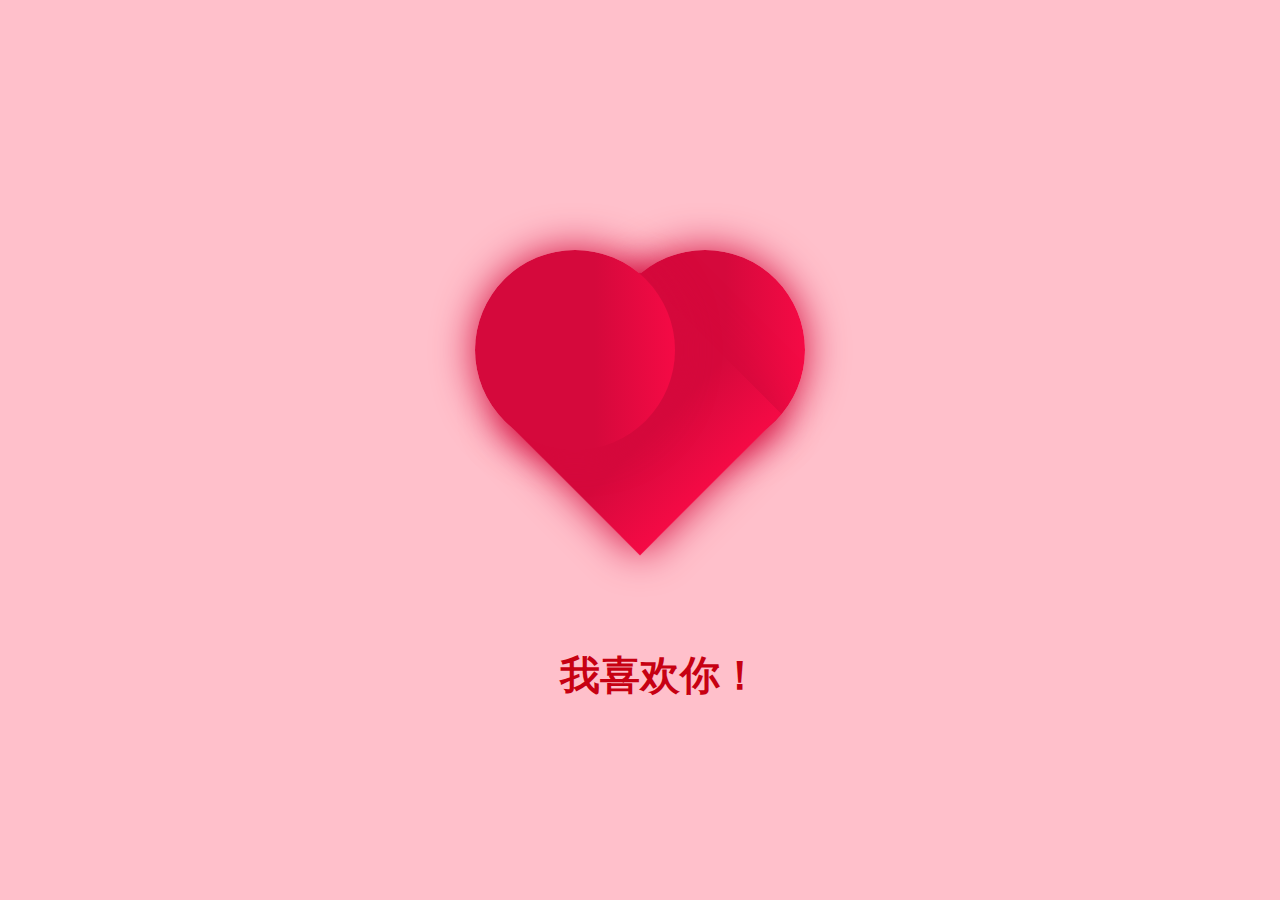
<file: play/love/love4.html>
<!DOCTYPE html>
<html lang="en">

<head>
    <title> 爱心代码 </title>
    <meta charset="UTF-8">
    <meta name="Keywords" content="爱心代码，程序员表白">
    <meta name="Description" content="爱心代码，HTML文件，程序员何未来GitHub爱心代码项目">
    <link rel="shortcut icon" href="../picture/爱心.png" type="image/x-icon">
    <!--     github.com/he-weilai/love-code -->
    <style>
        * {
            padding: 0;
            margin: 0;
        }

        body {
            background-color: pink;

        }

        #frame {
            position: relative;
            width: 400px;
            height: 300px;
            margin: 250px auto;
        }

        .left,
        .right {
            top: 0;
            width: 200px;
            height: 200px;
            border-radius: 50%;
        }

        .left {
            left: 35px;

        }

        .right {
            right: 35px;
            z-index: -1;
        }

        .bottom {
            bottom: 36px;
            left: 100px;
            width: 200px;
            height: 200px;
            transform: rotate(45deg);
            z-index: -1;

        }

        .heart {
            position: absolute;
            box-shadow: 0 0 40px #d5093c;
            animation: beat .4s ease infinite normal;
            background: linear-gradient(-90deg, #F50A45 0%, #d5093c 40%);
        }

        @keyframes beat {
            0% {
                transform: scale(1) rotate(225deg);
                box-shadow: 0 0 40px #d5093c;
            }

            50% {
                transform: scale(1.1) rotate(225deg);
                box-shadow: 0 0 70px #d5093c;
            }

            100% {
                transform: scale(1) rotate(225deg);
                box-shadow: 0 0 40px #d5093c;
                ;
            }
        }

        .word {
            position: absolute;
            width: 50%;
            top: 75%;
            left: 25%;
            text-align: center;
            transform: translateY(-50%);
            font-family: 'Love Ya Like A Sister', cursive;
            font-size: 40px;
            color: #c70012;
            padding: 0 20px;
        }
    </style>
</head>

<body>

    <div id="frame">
        <div class="heart left"></div>
        <div class="heart right"></div>
        <div class="heart bottom"></div>
    </div>

    <b class="word">我喜欢你！</b>

    <script>
        var b = document.body;
        var c = document.getElementsByTagName('canvas')[0];
        var a = c.getContext('2d');
        document.body.clientWidth;
        with (m = Math) C = cos, S = sin, P = pow, R = random; c.width = c.height = f = 600; h = -250; function p(a, b, c) { if (c > 60) return [S(a * 7) * (13 + 5 / (.2 + P(b * 4, 4))) - S(b) * 50, b * f + 50, 625 + C(a * 7) * (13 + 5 / (.2 + P(b * 4, 4))) + b * 400, a * 1 - b / 2, a]; A = a * 2 - 1; B = b * 2 - 1; if (A * A + B * B < 1) { if (c > 37) { n = (j = c & 1) ? 6 : 4; o = .5 / (a + .01) + C(b * 125) * 3 - a * 300; w = b * h; return [o * C(n) + w * S(n) + j * 610 - 390, o * S(n) - w * C(n) + 550 - j * 350, 1180 + C(B + A) * 99 - j * 300, .4 - a * .1 + P(1 - B * B, -h * 6) * .15 - a * b * .4 + C(a + b) / 5 + P(C((o * (a + 1) + (B > 0 ? w : -w)) / 25), 30) * .1 * (1 - B * B), o / 1e3 + .7 - o * w * 3e-6] } if (c > 32) { c = c * 1.16 - .15; o = a * 45 - 20; w = b * b * h; z = o * S(c) + w * C(c) + 620; return [o * C(c) - w * S(c), 28 + C(B * .5) * 99 - b * b * b * 60 - z / 2 - h, z, (b * b * .3 + P((1 - (A * A)), 7) * .15 + .3) * b, b * .7] } o = A * (2 - b) * (80 - c * 2); w = 99 - C(A) * 120 - C(b) * (-h - c * 4.9) + C(P(1 - b, 7)) * 50 + c * 2; z = o * S(c) + w * C(c) + 700; return [o * C(c) - w * S(c), B * 99 - C(P(b, 7)) * 50 - c / 3 - z / 1.35 + 450, z, (1 - b / 1.2) * .9 + a * .1, P((1 - b), 20) / 4 + .05] } } setInterval('for(i=0;i<1e4;i++)if(s=p(R(),R(),i%46/.74)){z=s[2];x=~~(s[0]*f/z-h);y=~~(s[1]*f/z-h);if(!m[q=y*f+x]|m[q]>z)m[q]=z,a.fillStyle="rgb("+~(s[3]*h)+","+~(s[4]*h)+","+~(s[3]*s[3]*-80)+")",a.fillRect(x,y,1,1)}', 0)
    </script>
</body>

</html>
</file>
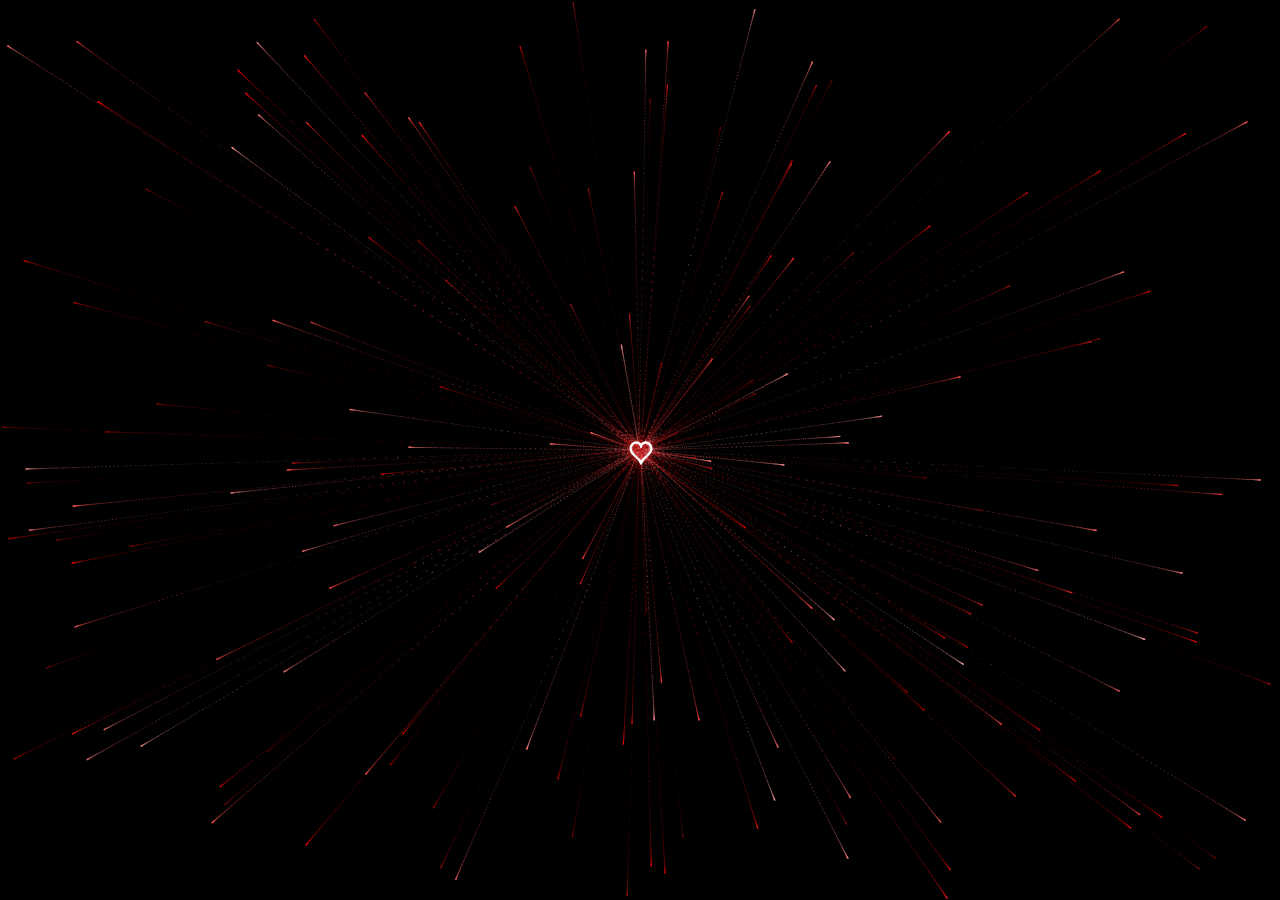
<file: play/love/love5.html>
<!DOCTYPE html>
<html>

<head>
  <title> 爱心代码 </title>
  <meta charset="UTF-8">
  <meta name="Keywords" content="爱心代码，程序员表白">
  <meta name="Description" content="爱心代码，HTML文件，程序员何未来GitHub爱心代码项目">
  <link rel="shortcut icon" href="../picture/爱心.png" type="image/x-icon">
  <!--     github.com/he-weilai/love-code -->
  <style>
    canvas {
      position: absolute;
      left: 0;
      top: 0;
      width: 100%;
      height: 100%;
      background-color: rgba(0, 0, 0, .2);
    }
  </style>
</head>

<body>

  <canvas id="heart" width="1920" height="947"></canvas>
  <script>
    window.requestAnimationFrame =
      window.__requestAnimationFrame ||
      window.requestAnimationFrame ||
      window.webkitRequestAnimationFrame ||
      window.mozRequestAnimationFrame ||
      window.oRequestAnimationFrame ||
      window.msRequestAnimationFrame ||
      (function () {
        return function (callback, element) {
          var lastTime = element.__lastTime;
          if (lastTime === undefined) {
            lastTime = 0;
          }
          var currTime = Date.now();
          var timeToCall = Math.max(1, 33 - (currTime - lastTime));
          window.setTimeout(callback, timeToCall);
          element.__lastTime = currTime + timeToCall;
        };
      })();
    window.isDevice = (/android|webos|iphone|ipad|ipod|blackberry|iemobile|opera mini/i.test(((navigator.userAgent || navigator.vendor || window.opera)).toLowerCase()));
    var loaded = false;
    var init = function () {
      if (loaded) return;
      loaded = true;
      var mobile = window.isDevice;
      var koef = mobile ? 0.5 : 1;
      var canvas = document.getElementById('heart');
      var ctx = canvas.getContext('2d');
      var width = canvas.width = koef * innerWidth;
      var height = canvas.height = koef * innerHeight;
      var rand = Math.random;
      ctx.fillStyle = "rgba(0,0,0,1)";
      ctx.fillRect(0, 0, width, height);

      var heartPosition = function (rad) {
        //return [Math.sin(rad), Math.cos(rad)];
        return [Math.pow(Math.sin(rad), 3), -(15 * Math.cos(rad) - 5 * Math.cos(2 * rad) - 2 * Math.cos(3 * rad) - Math.cos(4 * rad))];
      };
      var scaleAndTranslate = function (pos, sx, sy, dx, dy) {
        return [dx + pos[0] * sx, dy + pos[1] * sy];
      };

      window.addEventListener('resize', function () {
        width = canvas.width = koef * innerWidth;
        height = canvas.height = koef * innerHeight;
        ctx.fillStyle = "rgba(0,0,0,1)";
        ctx.fillRect(0, 0, width, height);
      });

      var traceCount = mobile ? 20 : 50;
      var pointsOrigin = [];
      var i;
      var dr = mobile ? 0.3 : 0.1;
      for (i = 0; i < Math.PI * 2; i += dr) pointsOrigin.push(scaleAndTranslate(heartPosition(i), 210, 13, 0, 0));
      for (i = 0; i < Math.PI * 2; i += dr) pointsOrigin.push(scaleAndTranslate(heartPosition(i), 150, 9, 0, 0));
      for (i = 0; i < Math.PI * 2; i += dr) pointsOrigin.push(scaleAndTranslate(heartPosition(i), 90, 5, 0, 0));
      var heartPointsCount = pointsOrigin.length;

      var targetPoints = [];
      var pulse = function (kx, ky) {
        for (i = 0; i < pointsOrigin.length; i++) {
          targetPoints[i] = [];
          targetPoints[i][0] = kx * pointsOrigin[i][0] + width / 2;
          targetPoints[i][1] = ky * pointsOrigin[i][1] + height / 2;
        }
      };

      var e = [];
      for (i = 0; i < heartPointsCount; i++) {
        var x = rand() * width;
        var y = rand() * height;
        e[i] = {
          vx: 0,
          vy: 0,
          R: 2,
          speed: rand() + 5,
          q: ~~(rand() * heartPointsCount),
          D: 2 * (i % 2) - 1,
          force: 0.2 * rand() + 0.7,
          f: "hsla(0," + ~~(40 * rand() + 60) + "%," + ~~(60 * rand() + 20) + "%,.3)",
          trace: []
        };
        for (var k = 0; k < traceCount; k++) e[i].trace[k] = { x: x, y: y };
      }

      var config = {
        traceK: 0.4,
        timeDelta: 0.01
      };

      var time = 0;
      var loop = function () {
        var n = -Math.cos(time);
        pulse((1 + n) * .5, (1 + n) * .5);
        time += ((Math.sin(time)) < 0 ? 9 : (n > 0.8) ? .2 : 1) * config.timeDelta;
        ctx.fillStyle = "rgba(0,0,0,.1)";
        ctx.fillRect(0, 0, width, height);
        for (i = e.length; i--;) {
          var u = e[i];
          var q = targetPoints[u.q];
          var dx = u.trace[0].x - q[0];
          var dy = u.trace[0].y - q[1];
          var length = Math.sqrt(dx * dx + dy * dy);
          if (10 > length) {
            if (0.95 < rand()) {
              u.q = ~~(rand() * heartPointsCount);
            } else {
              if (0.99 < rand()) {
                u.D *= -1;
              }
              u.q += u.D;
              u.q %= heartPointsCount;
              if (0 > u.q) {
                u.q += heartPointsCount;
              }
            }
          }
          u.vx += -dx / length * u.speed;
          u.vy += -dy / length * u.speed;
          u.trace[0].x += u.vx;
          u.trace[0].y += u.vy;
          u.vx *= u.force;
          u.vy *= u.force;
          for (k = 0; k < u.trace.length - 1;) {
            var T = u.trace[k];
            var N = u.trace[++k];
            N.x -= config.traceK * (N.x - T.x);
            N.y -= config.traceK * (N.y - T.y);
          }
          ctx.fillStyle = u.f;
          for (k = 0; k < u.trace.length; k++) {
            ctx.fillRect(u.trace[k].x, u.trace[k].y, 1, 1);
          }
        }
        ctx.fillStyle = "rgba(255,255,255,1)";
        for (i = u.trace.length + 13; i--;) ctx.fillRect(targetPoints[i][0], targetPoints[i][1], 2, 2);

        window.requestAnimationFrame(loop, canvas);
      };
      loop();
    };

    var s = document.readyState;
    if (s === 'complete' || s === 'loaded' || s === 'interactive') init();
    else document.addEventListener('DOMContentLoaded', init, false);
  </script>

</body>

</html>
</file>
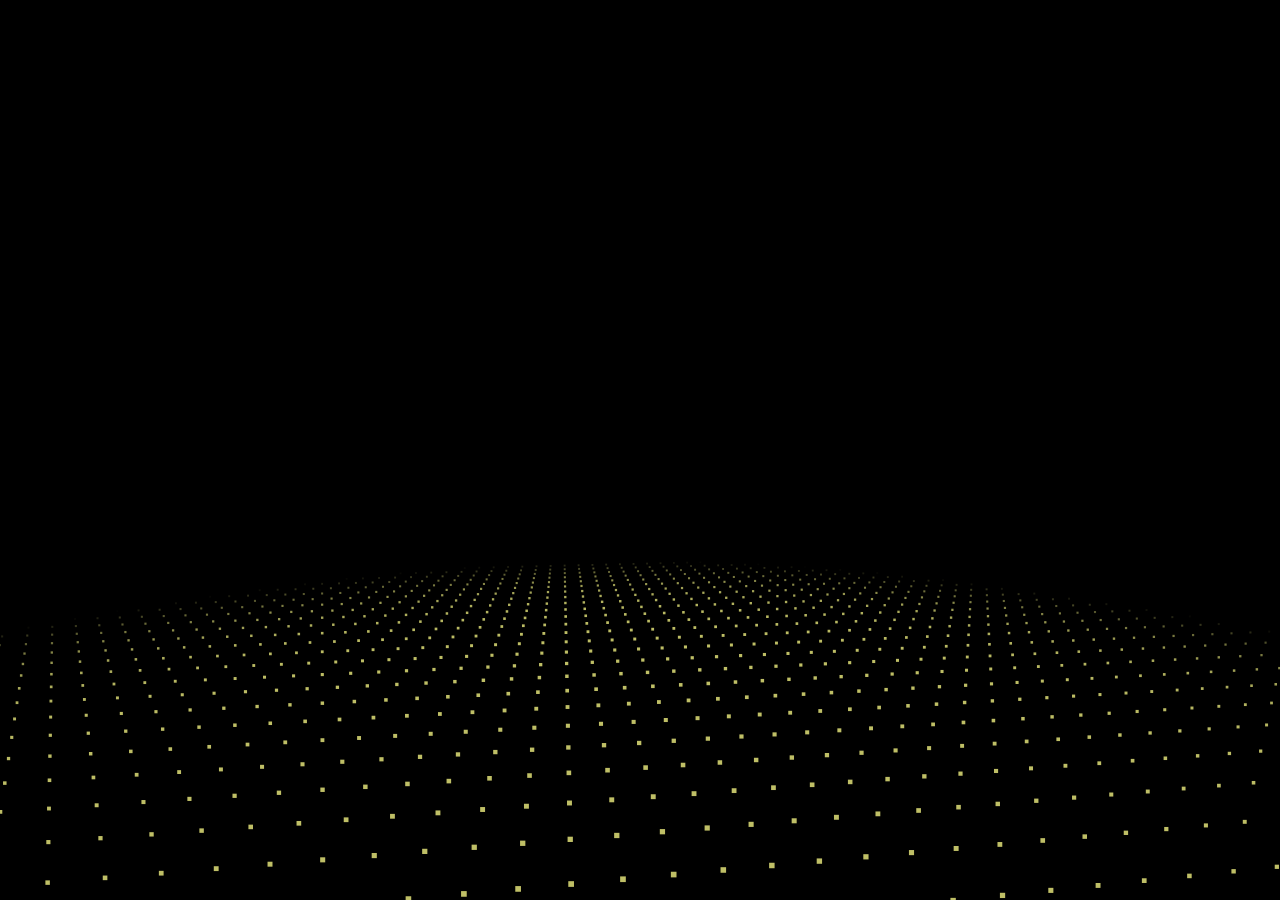
<file: play/Birthday/custom/lixin.html>
﻿<!DOCTYPE html>
<html>
  <head>
    <meta charset="utf-8" />
    <title>李欣宝宝生日快乐</title>

    <style>
      html,
      body {
        margin: 0px;
        width: 100%;
        height: 100%;
        overflow: hidden;
        background: #000;
      }
    </style>
  </head>
  <body onclick="playMusic()">
    <canvas
      id="canvas"
      style="position: absolute; width: 100%; height: 100%; z-index: 8888"
    ></canvas>
    <canvas
      style="position: absolute; width: 100%; height: 100%; z-index: 9999"
      class="canvas"
    ></canvas>
    <div class="overlay">
      <div class="tabs">
        <div class="tabs-labels">
          <span class="tabs-label">Commands</span
          ><span class="tabs-label">Info</span
          ><span class="tabs-label">Share</span>
        </div>

        <div class="tabs-panels">
          <ul class="tabs-panel commands"></ul>
        </div>
      </div>
    </div>
    <script>
      var audio;
      var isPlaying = false;

      function playMusic() {
        if (!isPlaying) {
          audio = new Audio("js/we.mp3");
          audio.playbackRate = 0.8; // 设置播放速度为 0.8 倍
          audio.play();
          isPlaying = true;
        }
      }
      function initVars() {
        pi = Math.PI;
        ctx = canvas.getContext("2d");
        canvas.width = canvas.clientWidth;
        canvas.height = canvas.clientHeight;
        cx = canvas.width / 2;
        cy = canvas.height / 2;
        playerZ = -25;
        playerX =
          playerY =
          playerVX =
          playerVY =
          playerVZ =
          pitch =
          yaw =
          pitchV =
          yawV =
            0;
        scale = 600;
        seedTimer = 0;
        (seedInterval = 5), (seedLife = 100);
        gravity = 0.02;
        seeds = new Array();
        sparkPics = new Array();
        s = "https://cantelope.org/NYE/";
        for (i = 1; i <= 10; ++i) {
          sparkPic = new Image();
          sparkPic.src = s + "spark" + i + ".png";
          sparkPics.push(sparkPic);
        }
        sparks = new Array();
        pow1 = new Audio(s + "pow1.ogg");
        pow2 = new Audio(s + "pow2.ogg");
        pow3 = new Audio(s + "pow3.ogg");
        pow4 = new Audio(s + "pow4.ogg");
        frames = 0;
      }

      function rasterizePoint(x, y, z) {
        var p, d;
        x -= playerX;
        y -= playerY;
        z -= playerZ;
        p = Math.atan2(x, z);
        d = Math.sqrt(x * x + z * z);
        x = Math.sin(p - yaw) * d;
        z = Math.cos(p - yaw) * d;
        p = Math.atan2(y, z);
        d = Math.sqrt(y * y + z * z);
        y = Math.sin(p - pitch) * d;
        z = Math.cos(p - pitch) * d;
        var rx1 = -1000,
          ry1 = 1,
          rx2 = 1000,
          ry2 = 1,
          rx3 = 0,
          ry3 = 0,
          rx4 = x,
          ry4 = z,
          uc = (ry4 - ry3) * (rx2 - rx1) - (rx4 - rx3) * (ry2 - ry1);
        if (!uc) return { x: 0, y: 0, d: -1 };
        var ua = ((rx4 - rx3) * (ry1 - ry3) - (ry4 - ry3) * (rx1 - rx3)) / uc;
        var ub = ((rx2 - rx1) * (ry1 - ry3) - (ry2 - ry1) * (rx1 - rx3)) / uc;
        if (!z) z = 0.000000001;
        if (ua > 0 && ua < 1 && ub > 0 && ub < 1) {
          return {
            x: cx + (rx1 + ua * (rx2 - rx1)) * scale,
            y: cy + (y / z) * scale,
            d: Math.sqrt(x * x + y * y + z * z),
          };
        } else {
          return {
            x: cx + (rx1 + ua * (rx2 - rx1)) * scale,
            y: cy + (y / z) * scale,
            d: -1,
          };
        }
      }

      function spawnSeed() {
        seed = new Object();
        seed.x = -50 + Math.random() * 100;
        seed.y = 25;
        seed.z = -50 + Math.random() * 100;
        seed.vx = 0.1 - Math.random() * 0.2;
        seed.vy = -1.5; //*(1+Math.random()/2);
        seed.vz = 0.1 - Math.random() * 0.2;
        seed.born = frames;
        seeds.push(seed);
      }

      function splode(x, y, z) {
        t = 5 + parseInt(Math.random() * 150);
        sparkV = 1 + Math.random() * 2.5;
        type = parseInt(Math.random() * 3);
        switch (type) {
          case 0:
            pic1 = parseInt(Math.random() * 10);
            break;
          case 1:
            pic1 = parseInt(Math.random() * 10);
            do {
              pic2 = parseInt(Math.random() * 10);
            } while (pic2 == pic1);
            break;
          case 2:
            pic1 = parseInt(Math.random() * 10);
            do {
              pic2 = parseInt(Math.random() * 10);
            } while (pic2 == pic1);
            do {
              pic3 = parseInt(Math.random() * 10);
            } while (pic3 == pic1 || pic3 == pic2);
            break;
        }
        for (m = 1; m < t; ++m) {
          spark = new Object();
          spark.x = x;
          spark.y = y;
          spark.z = z;
          p1 = pi * 2 * Math.random();
          p2 = pi * Math.random();
          v = sparkV * (1 + Math.random() / 6);
          spark.vx = Math.sin(p1) * Math.sin(p2) * v;
          spark.vz = Math.cos(p1) * Math.sin(p2) * v;
          spark.vy = Math.cos(p2) * v;
          switch (type) {
            case 0:
              spark.img = sparkPics[pic1];
              break;
            case 1:
              spark.img = sparkPics[parseInt(Math.random() * 2) ? pic1 : pic2];
              break;
            case 2:
              switch (parseInt(Math.random() * 3)) {
                case 0:
                  spark.img = sparkPics[pic1];
                  break;
                case 1:
                  spark.img = sparkPics[pic2];
                  break;
                case 2:
                  spark.img = sparkPics[pic3];
                  break;
              }
              break;
          }
          spark.radius = 25 + Math.random() * 50;
          spark.alpha = 1;
          spark.trail = new Array();
          sparks.push(spark);
        }
        switch (parseInt(Math.random() * 4)) {
          case 0:
            pow = new Audio(s + "pow1.ogg");
            break;
          case 1:
            pow = new Audio(s + "pow2.ogg");
            break;
          case 2:
            pow = new Audio(s + "pow3.ogg");
            break;
          case 3:
            pow = new Audio(s + "pow4.ogg");
            break;
        }
        d = Math.sqrt(
          (x - playerX) * (x - playerX) +
            (y - playerY) * (y - playerY) +
            (z - playerZ) * (z - playerZ)
        );
        pow.volume = 1.5 / (1 + d / 10);
        pow.play();
      }

      function doLogic() {
        if (seedTimer < frames) {
          seedTimer = frames + seedInterval * Math.random() * 10;
          spawnSeed();
        }
        for (i = 0; i < seeds.length; ++i) {
          seeds[i].vy += gravity;
          seeds[i].x += seeds[i].vx;
          seeds[i].y += seeds[i].vy;
          seeds[i].z += seeds[i].vz;
          if (frames - seeds[i].born > seedLife) {
            splode(seeds[i].x, seeds[i].y, seeds[i].z);
            seeds.splice(i, 1);
          }
        }
        for (i = 0; i < sparks.length; ++i) {
          if (sparks[i].alpha > 0 && sparks[i].radius > 5) {
            sparks[i].alpha -= 0.01;
            sparks[i].radius /= 1.02;
            sparks[i].vy += gravity;
            point = new Object();
            point.x = sparks[i].x;
            point.y = sparks[i].y;
            point.z = sparks[i].z;
            if (sparks[i].trail.length) {
              x = sparks[i].trail[sparks[i].trail.length - 1].x;
              y = sparks[i].trail[sparks[i].trail.length - 1].y;
              z = sparks[i].trail[sparks[i].trail.length - 1].z;
              d =
                (point.x - x) * (point.x - x) +
                (point.y - y) * (point.y - y) +
                (point.z - z) * (point.z - z);
              if (d > 9) {
                sparks[i].trail.push(point);
              }
            } else {
              sparks[i].trail.push(point);
            }
            if (sparks[i].trail.length > 5) sparks[i].trail.splice(0, 1);
            sparks[i].x += sparks[i].vx;
            sparks[i].y += sparks[i].vy;
            sparks[i].z += sparks[i].vz;
            sparks[i].vx /= 1.075;
            sparks[i].vy /= 1.075;
            sparks[i].vz /= 1.075;
          } else {
            sparks.splice(i, 1);
          }
        }
        p = Math.atan2(playerX, playerZ);
        d = Math.sqrt(playerX * playerX + playerZ * playerZ);
        d += Math.sin(frames / 80) / 1.25;
        t = Math.sin(frames / 200) / 40;
        playerX = Math.sin(p + t) * d;
        playerZ = Math.cos(p + t) * d;
        yaw = pi + p + t;
      }

      function rgb(col) {
        var r = parseInt((0.5 + Math.sin(col) * 0.5) * 16);
        var g = parseInt((0.5 + Math.cos(col) * 0.5) * 16);
        var b = parseInt((0.5 - Math.sin(col) * 0.5) * 16);
        return "#" + r.toString(16) + g.toString(16) + b.toString(16);
      }

      function draw() {
        ctx.clearRect(0, 0, cx * 2, cy * 2);

        ctx.fillStyle = "#ff8";
        for (i = -100; i < 100; i += 3) {
          for (j = -100; j < 100; j += 4) {
            x = i;
            z = j;
            y = 25;
            point = rasterizePoint(x, y, z);
            if (point.d != -1) {
              size = 250 / (1 + point.d);
              d = Math.sqrt(x * x + z * z);
              a = 0.75 - Math.pow(d / 100, 6) * 0.75;
              if (a > 0) {
                ctx.globalAlpha = a;
                ctx.fillRect(
                  point.x - size / 2,
                  point.y - size / 2,
                  size,
                  size
                );
              }
            }
          }
        }
        ctx.globalAlpha = 1;
        for (i = 0; i < seeds.length; ++i) {
          point = rasterizePoint(seeds[i].x, seeds[i].y, seeds[i].z);
          if (point.d != -1) {
            size = 200 / (1 + point.d);
            ctx.fillRect(point.x - size / 2, point.y - size / 2, size, size);
          }
        }
        point1 = new Object();
        for (i = 0; i < sparks.length; ++i) {
          point = rasterizePoint(sparks[i].x, sparks[i].y, sparks[i].z);
          if (point.d != -1) {
            size = (sparks[i].radius * 200) / (1 + point.d);
            if (sparks[i].alpha < 0) sparks[i].alpha = 0;
            if (sparks[i].trail.length) {
              point1.x = point.x;
              point1.y = point.y;
              switch (sparks[i].img) {
                case sparkPics[0]:
                  ctx.strokeStyle = "#f84";
                  break;
                case sparkPics[1]:
                  ctx.strokeStyle = "#84f";
                  break;
                case sparkPics[2]:
                  ctx.strokeStyle = "#8ff";
                  break;
                case sparkPics[3]:
                  ctx.strokeStyle = "#fff";
                  break;
                case sparkPics[4]:
                  ctx.strokeStyle = "#4f8";
                  break;
                case sparkPics[5]:
                  ctx.strokeStyle = "#f44";
                  break;
                case sparkPics[6]:
                  ctx.strokeStyle = "#f84";
                  break;
                case sparkPics[7]:
                  ctx.strokeStyle = "#84f";
                  break;
                case sparkPics[8]:
                  ctx.strokeStyle = "#fff";
                  break;
                case sparkPics[9]:
                  ctx.strokeStyle = "#44f";
                  break;
              }
              for (j = sparks[i].trail.length - 1; j >= 0; --j) {
                point2 = rasterizePoint(
                  sparks[i].trail[j].x,
                  sparks[i].trail[j].y,
                  sparks[i].trail[j].z
                );
                if (point2.d != -1) {
                  ctx.globalAlpha =
                    ((j / sparks[i].trail.length) * sparks[i].alpha) / 2;
                  ctx.beginPath();
                  ctx.moveTo(point1.x, point1.y);
                  ctx.lineWidth =
                    1 +
                    (sparks[i].radius * 10) /
                      (sparks[i].trail.length - j) /
                      (1 + point2.d);
                  ctx.lineTo(point2.x, point2.y);
                  ctx.stroke();
                  point1.x = point2.x;
                  point1.y = point2.y;
                }
              }
            }
            ctx.globalAlpha = sparks[i].alpha;
            ctx.drawImage(
              sparks[i].img,
              point.x - size / 2,
              point.y - size / 2,
              size,
              size
            );
          }
        }
      }

      function frame() {
        if (frames > 100000) {
          seedTimer = 0;
          frames = 0;
        }
        frames++;
        draw();
        doLogic();
        requestAnimationFrame(frame);
      }

      window.addEventListener("resize", () => {
        canvas.width = canvas.clientWidth;
        canvas.height = canvas.clientHeight;
        cx = canvas.width / 2;
        cy = canvas.height / 2;
      });

      initVars();
      frame();
    </script>
    <script src="js/index.js"></script>
  </body>
</html>
</file>
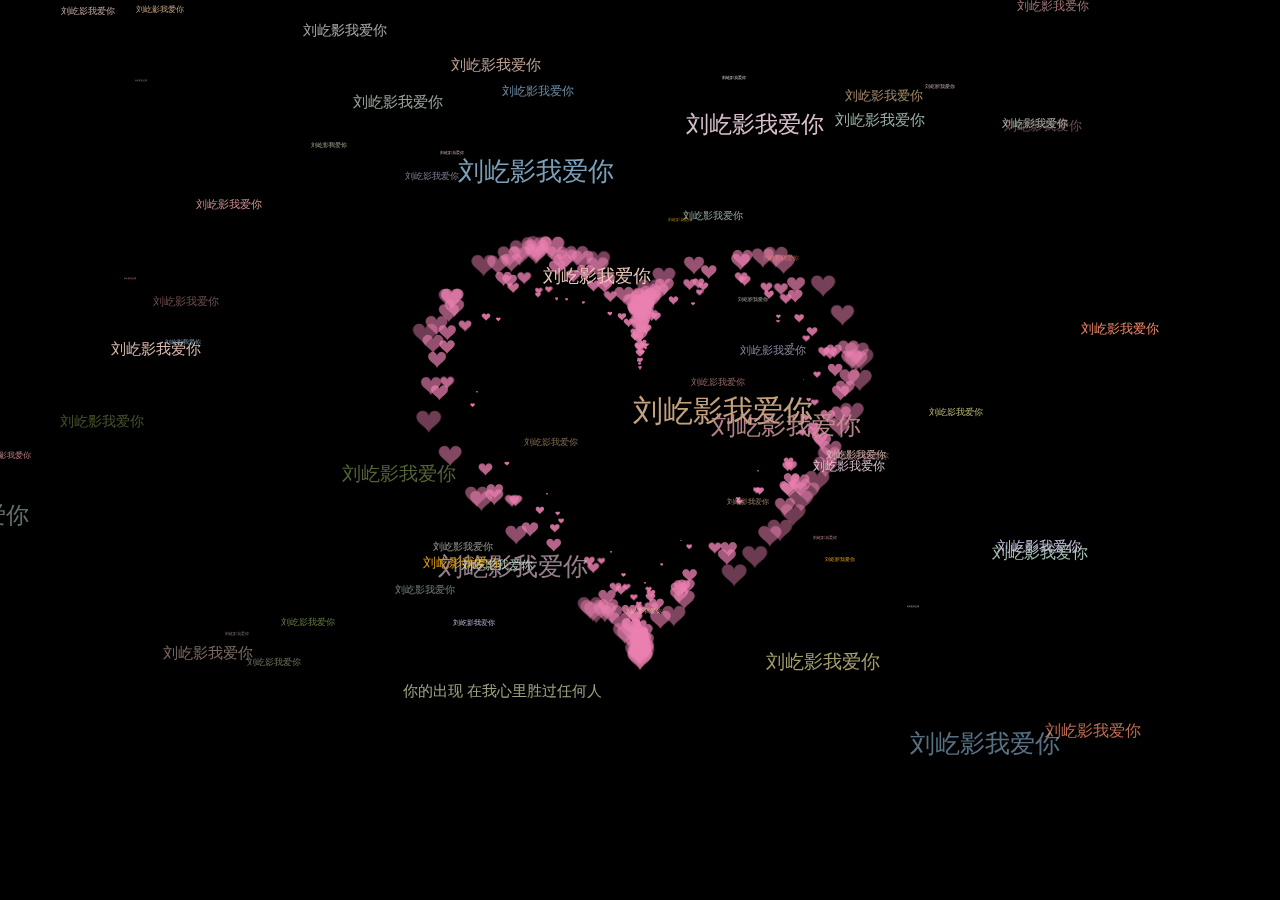
<file: play/love/custom/liuyiying.html>
<!DOCTYPE html>

<html>
  <head>
    <meta http-equiv="Content-Type" content="text/html; charset=UTF-8" />
    <meta name="Keywords" content="爱心代码" />
    <meta name="Description" content="爱心代码" />
    <!--     github.com/he-weilai/love-code -->
    <title>I love you</title>
    <style type="text/css">
      body {
        margin: 0;
        overflow: hidden;
        background: #000;
      }

      canvas {
        position: absolute;
        width: 100%;
        height: 100%;
      }

      #pinkboard {
        animation: anim 1.5s ease-in-out infinite;
        -webkit-animation: anim 1.5s ease-in-out infinite;
        -o-animation: anim 1.5s ease-in-out infinite;
        -moz-animation: anim 1.5s ease-in-out infinite;
      }

      @keyframes anim {
        0% {
          transform: scale(0.8);
        }

        25% {
          transform: scale(0.7);
        }

        50% {
          transform: scale(1);
        }

        75% {
          transform: scale(0.7);
        }

        100% {
          transform: scale(0.8);
        }
      }

      @-webkit-keyframes anim {
        0% {
          -webkit-transform: scale(0.8);
        }

        25% {
          -webkit-transform: scale(0.7);
        }

        50% {
          -webkit-transform: scale(1);
        }

        75% {
          -webkit-transform: scale(0.7);
        }

        100% {
          -webkit-transform: scale(0.8);
        }
      }

      @-o-keyframes anim {
        0% {
          -o-transform: scale(0.8);
        }

        25% {
          -o-transform: scale(0.7);
        }

        50% {
          -o-transform: scale(1);
        }

        75% {
          -o-transform: scale(0.7);
        }

        100% {
          -o-transform: scale(0.8);
        }
      }

      @-moz-keyframes anim {
        0% {
          -moz-transform: scale(0.8);
        }

        25% {
          -moz-transform: scale(0.7);
        }

        50% {
          -moz-transform: scale(1);
        }

        75% {
          -moz-transform: scale(0.7);
        }

        100% {
          -moz-transform: scale(0.8);
        }
      }

      #name {
        position: absolute;
        top: 50%;
        left: 50%;
        transform: translate(-50%, -50%);
        margin-top: -20px;
        font-size: 46px;
        color: #ea80b0;
      }
    </style>
  </head>

  <body>
    <canvas id="pinkboard" width="1920" height="947"></canvas>

    <canvas id="canvas" width="1920" height="947"></canvas>

    <script type="text/javascript">
      const colors = [
        "#eec996",
        "#8fb7d3",
        "#b7d4c6",
        "#c3bedd",
        "#f1d5e4",
        "#cae1d3",
        "#f3c89d",
        "#d0b0c3",
        "#819d53",
        "#c99294",
        "#cec884",
        "#ff8e70",
        "#e0a111",
        "#fffdf6",
        "#cbd7ac",
        "#e8c6c0",
        "#dc9898",
        "#ecc8ba",
      ]; //用来设置的颜色
      var canvas = document.getElementById("canvas");
      var ctx = canvas.getContext("2d");
      let count = 1;

      var ww = window.innerWidth;
      var wh = window.innerHeight;

      var hearts = [];

      function init() {
        requestAnimationFrame(render);
        canvas.width = ww;
        canvas.height = wh;
        for (var i = 0; i < 100; i++) {
          hearts.push(new Heart());
        }
      }

      function Heart() {
        this.x = Math.random() * ww;
        this.y = Math.random() * wh;
        this.opacity = Math.random() * 0.5 + 0.5;
        this.vel = {
          x: (Math.random() - 0.5) * 4,
          y: (Math.random() - 0.5) * 4,
        };
        this.targetScale = Math.random() * 0.15 + 0.02;
        this.scale = this.targetScale * Math.random();
      }

      Heart.prototype.update = function (i) {
        this.x += this.vel.x;
        this.y += this.vel.y;

        this.scale += (this.targetScale - this.scale) * 0.01;
        if (this.x - this.width > ww || this.x + this.width < 0) {
          this.scale = 0;
          this.x = Math.random() * ww;
        }
        if (this.y - this.height > wh || this.y + this.height < 0) {
          this.scale = 0;
          this.y = Math.random() * wh;
        }
        this.width = 473.8;
        this.height = 408.6;
      };
      Heart.prototype.draw = function (i) {
        ctx.globalAlpha = this.opacity;
        ctx.font = `${180 * this.scale}px "微软雅黑"`;
        // ctx.font="20px";
        ctx.fillStyle = colors[i % 18];
        ctx.fillText(
          "刘屹影我爱你",
          this.x - this.width * 0.5,
          this.y - this.height * 0.5,
          this.width,
          this.height
        );
      };
      function render() {
        ctx.clearRect(0, 0, ww, wh);
        // ctx.globalAlpha = 1;
        // ctx.fillStyle = "rgba(255,255,255,0.3)";
        // ctx.fillRect(0, 0, ww, wh);
        for (var i = 0; i < 100; i++) {
          hearts[i].update(i);
          hearts[i].draw(i);
        }

        // 新增：添加和“刘屹影我爱你”相同格式的文本
        ctx.globalAlpha = hearts[0].opacity;
        ctx.font = `${180 * hearts[0].scale}px "微软雅黑"`;
        ctx.fillStyle = colors[50 % 18]; // 选择一个颜色
        ctx.fillText(
          "你的出现 在我心里胜过任何人",
          ww / 2 - hearts[0].width * 0.5,
          wh - hearts[0].height * 0.5
        );

        requestAnimationFrame(render);
      }
      init();

      window.addEventListener("resize", function () {
        ww = window.innerWidth;
        wh = window.innerHeight;
      });
    </script>
    <script>
      /*
       * Settings
       */
      var settings = {
        particles: {
          length: 500, // maximum amount of particles
          duration: 2, // particle duration in sec
          velocity: 100, // particle velocity in pixels/sec
          effect: -0.75, // play with this for a nice effect
          size: 30, // particle size in pixels
        },
      };

      /*
       * RequestAnimationFrame polyfill by Erik M?ller
       */
      (function () {
        var b = 0;
        var c = ["ms", "moz", "webkit", "o"];
        for (var a = 0; a < c.length && !window.requestAnimationFrame; ++a) {
          window.requestAnimationFrame = window[c[a] + "RequestAnimationFrame"];
          window.cancelAnimationFrame =
            window[c[a] + "CancelAnimationFrame"] ||
            window[c[a] + "CancelRequestAnimationFrame"];
        }
        if (!window.requestAnimationFrame) {
          window.requestAnimationFrame = function (h, e) {
            var d = new Date().getTime();
            var f = Math.max(0, 16 - (d - b));
            var g = window.setTimeout(function () {
              h(d + f);
            }, f);
            b = d + f;
            return g;
          };
        }
        if (!window.cancelAnimationFrame) {
          window.cancelAnimationFrame = function (d) {
            clearTimeout(d);
          };
        }
      })();

      /*
       * Point class
       */
      var Point = (function () {
        function Point(x, y) {
          this.x = typeof x !== "undefined" ? x : 0;
          this.y = typeof y !== "undefined" ? y : 0;
        }
        Point.prototype.clone = function () {
          return new Point(this.x, this.y);
        };
        Point.prototype.length = function (length) {
          if (typeof length == "undefined")
            return Math.sqrt(this.x * this.x + this.y * this.y);
          this.normalize();
          this.x *= length;
          this.y *= length;
          return this;
        };
        Point.prototype.normalize = function () {
          var length = this.length();
          this.x /= length;
          this.y /= length;
          return this;
        };
        return Point;
      })();

      /*
       * Particle class
       */

      var Particle = (function () {
        function Particle() {
          this.position = new Point();
          this.velocity = new Point();
          this.acceleration = new Point();
          this.age = 0;
        }
        Particle.prototype.initialize = function (x, y, dx, dy) {
          this.position.x = x;
          this.position.y = y;
          this.velocity.x = dx;
          this.velocity.y = dy;
          this.acceleration.x = dx * settings.particles.effect;
          this.acceleration.y = dy * settings.particles.effect;
          this.age = 0;
        };
        Particle.prototype.update = function (deltaTime) {
          this.position.x += this.velocity.x * deltaTime;
          this.position.y += this.velocity.y * deltaTime;
          this.velocity.x += this.acceleration.x * deltaTime;
          this.velocity.y += this.acceleration.y * deltaTime;
          this.age += deltaTime;
        };
        Particle.prototype.draw = function (context, image) {
          function ease(t) {
            return --t * t * t + 1;
          }
          var size = image.width * ease(this.age / settings.particles.duration);
          context.globalAlpha = 1 - this.age / settings.particles.duration;
          context.drawImage(
            image,
            this.position.x - size / 2,
            this.position.y - size / 2,
            size,
            size
          );
        };
        return Particle;
      })();

      /*
       * ParticlePool class
       */
      var ParticlePool = (function () {
        var particles,
          firstActive = 0,
          firstFree = 0,
          duration = settings.particles.duration;

        function ParticlePool(length) {
          // create and populate particle pool
          particles = new Array(length);
          for (var i = 0; i < particles.length; i++)
            particles[i] = new Particle();
        }
        ParticlePool.prototype.add = function (x, y, dx, dy) {
          particles[firstFree].initialize(x, y, dx, dy);

          // handle circular queue
          firstFree++;
          if (firstFree == particles.length) firstFree = 0;
          if (firstActive == firstFree) firstActive++;
          if (firstActive == particles.length) firstActive = 0;
        };
        ParticlePool.prototype.update = function (deltaTime) {
          var i;

          // update active particles
          if (firstActive < firstFree) {
            for (i = firstActive; i < firstFree; i++)
              particles[i].update(deltaTime);
          }
          if (firstFree < firstActive) {
            for (i = firstActive; i < particles.length; i++)
              particles[i].update(deltaTime);
            for (i = 0; i < firstFree; i++) particles[i].update(deltaTime);
          }

          // remove inactive particles
          while (
            particles[firstActive].age >= duration &&
            firstActive != firstFree
          ) {
            firstActive++;
            if (firstActive == particles.length) firstActive = 0;
          }
        };
        ParticlePool.prototype.draw = function (context, image) {
          // draw active particles
          if (firstActive < firstFree) {
            for (i = firstActive; i < firstFree; i++)
              particles[i].draw(context, image);
          }
          if (firstFree < firstActive) {
            for (i = firstActive; i < particles.length; i++)
              particles[i].draw(context, image);
            for (i = 0; i < firstFree; i++) particles[i].draw(context, image);
          }
        };
        return ParticlePool;
      })();

      /*
       * Putting it all together
       */
      (function (canvas) {
        var context = canvas.getContext("2d"),
          particles = new ParticlePool(settings.particles.length),
          particleRate =
            settings.particles.length / settings.particles.duration, // particles/sec
          time;

        // get point on heart with -PI <= t <= PI
        function pointOnHeart(t) {
          return new Point(
            160 * Math.pow(Math.sin(t), 3),
            130 * Math.cos(t) -
              50 * Math.cos(2 * t) -
              20 * Math.cos(3 * t) -
              10 * Math.cos(4 * t) +
              25
          );
        }

        // creating the particle image using a dummy canvas
        var image = (function () {
          var canvas = document.createElement("canvas"),
            context = canvas.getContext("2d");
          canvas.width = settings.particles.size;
          canvas.height = settings.particles.size;
          // helper function to create the path
          function to(t) {
            var point = pointOnHeart(t);
            point.x =
              settings.particles.size / 2 +
              (point.x * settings.particles.size) / 350;
            point.y =
              settings.particles.size / 2 -
              (point.y * settings.particles.size) / 350;
            return point;
          }
          // create the path
          context.beginPath();
          var t = -Math.PI;
          var point = to(t);
          context.moveTo(point.x, point.y);
          while (t < Math.PI) {
            t += 0.01; // baby steps!
            point = to(t);
            context.lineTo(point.x, point.y);
          }
          context.closePath();
          // create the fill
          context.fillStyle = "#ea80b0";
          context.fill();
          // create the image
          var image = new Image();
          image.src = canvas.toDataURL();
          return image;
        })();

        // render that thing!
        function render() {
          // next animation frame
          requestAnimationFrame(render);

          // update time
          var newTime = new Date().getTime() / 1000,
            deltaTime = newTime - (time || newTime);
          time = newTime;

          // clear canvas
          context.clearRect(0, 0, canvas.width, canvas.height);

          // create new particles
          var amount = particleRate * deltaTime;
          for (var i = 0; i < amount; i++) {
            var pos = pointOnHeart(Math.PI - 2 * Math.PI * Math.random());
            var dir = pos.clone().length(settings.particles.velocity);
            particles.add(
              canvas.width / 2 + pos.x,
              canvas.height / 2 - pos.y,
              dir.x,
              -dir.y
            );
          }

          // update and draw particles
          particles.update(deltaTime);
          particles.draw(context, image);
        }

        // handle (re-)sizing of the canvas
        function onResize() {
          canvas.width = canvas.clientWidth;
          canvas.height = canvas.clientHeight;
        }
        window;
        // handle (re-)sizing of the canvas
        function onResize() {
          canvas.width = canvas.clientWidth;
          canvas.height = canvas.clientHeight;
        }
        window.onresize = onResize;

        // delay rendering bootstrap
        setTimeout(function () {
          onResize();
          render();
        }, 10);
      })(document.getElementById("pinkboard"));
    </script>
  </body>
</html>
</file>
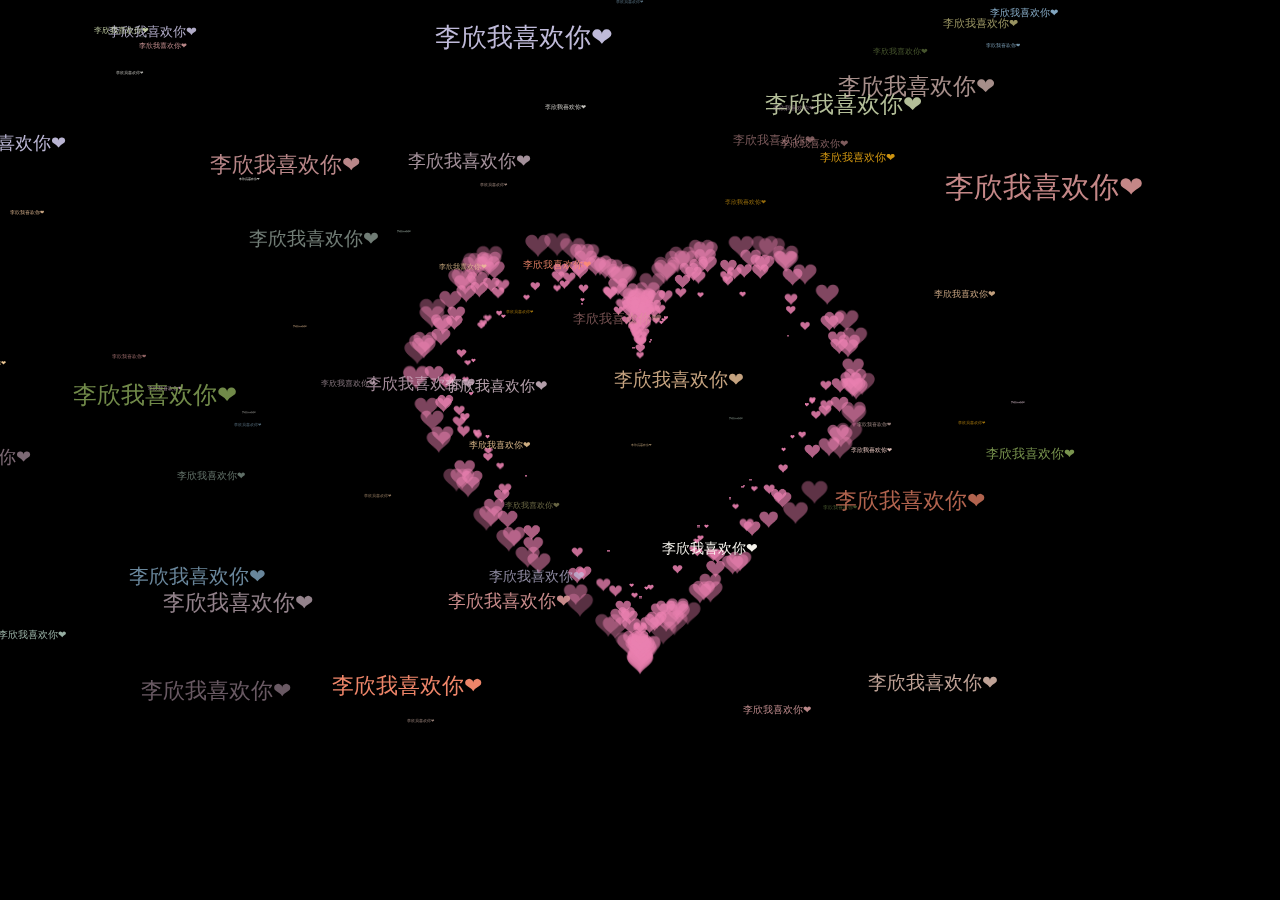
<file: play/love/custom/lixin.html>
<!DOCTYPE html>

<html>
  <head>
    <meta http-equiv="Content-Type" content="text/html; charset=UTF-8" />
    <meta name="Keywords" content="爱心代码" />
    <meta name="Description" content="爱心代码" />
    <!--     github.com/he-weilai/love-code -->
    <title>I love you</title>
    <style type="text/css">
      body {
        margin: 0;
        overflow: hidden;
        background: #000;
      }

      canvas {
        position: absolute;
        width: 100%;
        height: 100%;
      }

      #pinkboard {
        animation: anim 1.5s ease-in-out infinite;
        -webkit-animation: anim 1.5s ease-in-out infinite;
        -o-animation: anim 1.5s ease-in-out infinite;
        -moz-animation: anim 1.5s ease-in-out infinite;
      }

      @keyframes anim {
        0% {
          transform: scale(0.8);
        }

        25% {
          transform: scale(0.7);
        }

        50% {
          transform: scale(1);
        }

        75% {
          transform: scale(0.7);
        }

        100% {
          transform: scale(0.8);
        }
      }

      @-webkit-keyframes anim {
        0% {
          -webkit-transform: scale(0.8);
        }

        25% {
          -webkit-transform: scale(0.7);
        }

        50% {
          -webkit-transform: scale(1);
        }

        75% {
          -webkit-transform: scale(0.7);
        }

        100% {
          -webkit-transform: scale(0.8);
        }
      }

      @-o-keyframes anim {
        0% {
          -o-transform: scale(0.8);
        }

        25% {
          -o-transform: scale(0.7);
        }

        50% {
          -o-transform: scale(1);
        }

        75% {
          -o-transform: scale(0.7);
        }

        100% {
          -o-transform: scale(0.8);
        }
      }

      @-moz-keyframes anim {
        0% {
          -moz-transform: scale(0.8);
        }

        25% {
          -moz-transform: scale(0.7);
        }

        50% {
          -moz-transform: scale(1);
        }

        75% {
          -moz-transform: scale(0.7);
        }

        100% {
          -moz-transform: scale(0.8);
        }
      }

      #name {
        position: absolute;
        top: 50%;
        left: 50%;
        transform: translate(-50%, -50%);
        margin-top: -20px;
        font-size: 46px;
        color: #ea80b0;
      }
    </style>
  </head>

  <body>
    <canvas id="pinkboard" width="1920" height="947"></canvas>

    <canvas id="canvas" width="1920" height="947"></canvas>

    <script type="text/javascript">
      const colors = [
        "#eec996",
        "#8fb7d3",
        "#b7d4c6",
        "#c3bedd",
        "#f1d5e4",
        "#cae1d3",
        "#f3c89d",
        "#d0b0c3",
        "#819d53",
        "#c99294",
        "#cec884",
        "#ff8e70",
        "#e0a111",
        "#fffdf6",
        "#cbd7ac",
        "#e8c6c0",
        "#dc9898",
        "#ecc8ba",
      ]; //用来设置的颜色
      var canvas = document.getElementById("canvas");
      var ctx = canvas.getContext("2d");
      let count = 1;

      var ww = window.innerWidth;
      var wh = window.innerHeight;

      var hearts = [];

      function init() {
        requestAnimationFrame(render);
        canvas.width = ww;
        canvas.height = wh;
        for (var i = 0; i < 100; i++) {
          hearts.push(new Heart());
        }
      }

      function Heart() {
        this.x = Math.random() * ww;
        this.y = Math.random() * wh;
        this.opacity = Math.random() * 0.5 + 0.5;
        this.vel = {
          x: (Math.random() - 0.5) * 4,
          y: (Math.random() - 0.5) * 4,
        };
        this.targetScale = Math.random() * 0.15 + 0.02;
        this.scale = this.targetScale * Math.random();
      }

      Heart.prototype.update = function (i) {
        this.x += this.vel.x;
        this.y += this.vel.y;

        this.scale += (this.targetScale - this.scale) * 0.01;
        if (this.x - this.width > ww || this.x + this.width < 0) {
          this.scale = 0;
          this.x = Math.random() * ww;
        }
        if (this.y - this.height > wh || this.y + this.height < 0) {
          this.scale = 0;
          this.y = Math.random() * wh;
        }
        this.width = 473.8;
        this.height = 408.6;
      };
      Heart.prototype.draw = function (i) {
        ctx.globalAlpha = this.opacity;
        ctx.font = `${180 * this.scale}px "微软雅黑"`;
        // ctx.font="20px";
        ctx.fillStyle = colors[i % 18];
        ctx.fillText(
          "李欣我喜欢你❤",
          this.x - this.width * 0.5,
          this.y - this.height * 0.5,
          this.width,
          this.height
        );
      };

      function render() {
        ctx.clearRect(0, 0, ww, wh);
        // ctx.globalAlpha = 1;
        // ctx.fillStyle = "rgba(255,255,255,0.3)";
        // ctx.fillRect(0, 0, ww, wh);
        for (var i = 0; i < 100; i++) {
          hearts[i].update(i);
          hearts[i].draw(i);
        }
        requestAnimationFrame(render);
      }
      init();

      window.addEventListener("resize", function () {
        ww = window.innerWidth;
        wh = window.innerHeight;
      });
    </script>
    <script>
      /*
       * Settings
       */
      var settings = {
        particles: {
          length: 500, // maximum amount of particles
          duration: 2, // particle duration in sec
          velocity: 100, // particle velocity in pixels/sec
          effect: -0.75, // play with this for a nice effect
          size: 30, // particle size in pixels
        },
      };

      /*
       * RequestAnimationFrame polyfill by Erik M?ller
       */
      (function () {
        var b = 0;
        var c = ["ms", "moz", "webkit", "o"];
        for (var a = 0; a < c.length && !window.requestAnimationFrame; ++a) {
          window.requestAnimationFrame = window[c[a] + "RequestAnimationFrame"];
          window.cancelAnimationFrame =
            window[c[a] + "CancelAnimationFrame"] ||
            window[c[a] + "CancelRequestAnimationFrame"];
        }
        if (!window.requestAnimationFrame) {
          window.requestAnimationFrame = function (h, e) {
            var d = new Date().getTime();
            var f = Math.max(0, 16 - (d - b));
            var g = window.setTimeout(function () {
              h(d + f);
            }, f);
            b = d + f;
            return g;
          };
        }
        if (!window.cancelAnimationFrame) {
          window.cancelAnimationFrame = function (d) {
            clearTimeout(d);
          };
        }
      })();

      /*
       * Point class
       */
      var Point = (function () {
        function Point(x, y) {
          this.x = typeof x !== "undefined" ? x : 0;
          this.y = typeof y !== "undefined" ? y : 0;
        }
        Point.prototype.clone = function () {
          return new Point(this.x, this.y);
        };
        Point.prototype.length = function (length) {
          if (typeof length == "undefined")
            return Math.sqrt(this.x * this.x + this.y * this.y);
          this.normalize();
          this.x *= length;
          this.y *= length;
          return this;
        };
        Point.prototype.normalize = function () {
          var length = this.length();
          this.x /= length;
          this.y /= length;
          return this;
        };
        return Point;
      })();

      /*
       * Particle class
       */

      var Particle = (function () {
        function Particle() {
          this.position = new Point();
          this.velocity = new Point();
          this.acceleration = new Point();
          this.age = 0;
        }
        Particle.prototype.initialize = function (x, y, dx, dy) {
          this.position.x = x;
          this.position.y = y;
          this.velocity.x = dx;
          this.velocity.y = dy;
          this.acceleration.x = dx * settings.particles.effect;
          this.acceleration.y = dy * settings.particles.effect;
          this.age = 0;
        };
        Particle.prototype.update = function (deltaTime) {
          this.position.x += this.velocity.x * deltaTime;
          this.position.y += this.velocity.y * deltaTime;
          this.velocity.x += this.acceleration.x * deltaTime;
          this.velocity.y += this.acceleration.y * deltaTime;
          this.age += deltaTime;
        };
        Particle.prototype.draw = function (context, image) {
          function ease(t) {
            return --t * t * t + 1;
          }
          var size = image.width * ease(this.age / settings.particles.duration);
          context.globalAlpha = 1 - this.age / settings.particles.duration;
          context.drawImage(
            image,
            this.position.x - size / 2,
            this.position.y - size / 2,
            size,
            size
          );
        };
        return Particle;
      })();

      /*
       * ParticlePool class
       */
      var ParticlePool = (function () {
        var particles,
          firstActive = 0,
          firstFree = 0,
          duration = settings.particles.duration;

        function ParticlePool(length) {
          // create and populate particle pool
          particles = new Array(length);
          for (var i = 0; i < particles.length; i++)
            particles[i] = new Particle();
        }
        ParticlePool.prototype.add = function (x, y, dx, dy) {
          particles[firstFree].initialize(x, y, dx, dy);

          // handle circular queue
          firstFree++;
          if (firstFree == particles.length) firstFree = 0;
          if (firstActive == firstFree) firstActive++;
          if (firstActive == particles.length) firstActive = 0;
        };
        ParticlePool.prototype.update = function (deltaTime) {
          var i;

          // update active particles
          if (firstActive < firstFree) {
            for (i = firstActive; i < firstFree; i++)
              particles[i].update(deltaTime);
          }
          if (firstFree < firstActive) {
            for (i = firstActive; i < particles.length; i++)
              particles[i].update(deltaTime);
            for (i = 0; i < firstFree; i++) particles[i].update(deltaTime);
          }

          // remove inactive particles
          while (
            particles[firstActive].age >= duration &&
            firstActive != firstFree
          ) {
            firstActive++;
            if (firstActive == particles.length) firstActive = 0;
          }
        };
        ParticlePool.prototype.draw = function (context, image) {
          // draw active particles
          if (firstActive < firstFree) {
            for (i = firstActive; i < firstFree; i++)
              particles[i].draw(context, image);
          }
          if (firstFree < firstActive) {
            for (i = firstActive; i < particles.length; i++)
              particles[i].draw(context, image);
            for (i = 0; i < firstFree; i++) particles[i].draw(context, image);
          }
        };
        return ParticlePool;
      })();

      /*
       * Putting it all together
       */
      (function (canvas) {
        var context = canvas.getContext("2d"),
          particles = new ParticlePool(settings.particles.length),
          particleRate =
            settings.particles.length / settings.particles.duration, // particles/sec
          time;

        // get point on heart with -PI <= t <= PI
        function pointOnHeart(t) {
          return new Point(
            160 * Math.pow(Math.sin(t), 3),
            130 * Math.cos(t) -
              50 * Math.cos(2 * t) -
              20 * Math.cos(3 * t) -
              10 * Math.cos(4 * t) +
              25
          );
        }

        // creating the particle image using a dummy canvas
        var image = (function () {
          var canvas = document.createElement("canvas"),
            context = canvas.getContext("2d");
          canvas.width = settings.particles.size;
          canvas.height = settings.particles.size;
          // helper function to create the path
          function to(t) {
            var point = pointOnHeart(t);
            point.x =
              settings.particles.size / 2 +
              (point.x * settings.particles.size) / 350;
            point.y =
              settings.particles.size / 2 -
              (point.y * settings.particles.size) / 350;
            return point;
          }
          // create the path
          context.beginPath();
          var t = -Math.PI;
          var point = to(t);
          context.moveTo(point.x, point.y);
          while (t < Math.PI) {
            t += 0.01; // baby steps!
            point = to(t);
            context.lineTo(point.x, point.y);
          }
          context.closePath();
          // create the fill
          context.fillStyle = "#ea80b0";
          context.fill();
          // create the image
          var image = new Image();
          image.src = canvas.toDataURL();
          return image;
        })();

        // render that thing!
        function render() {
          // next animation frame
          requestAnimationFrame(render);

          // update time
          var newTime = new Date().getTime() / 1000,
            deltaTime = newTime - (time || newTime);
          time = newTime;

          // clear canvas
          context.clearRect(0, 0, canvas.width, canvas.height);

          // create new particles
          var amount = particleRate * deltaTime;
          for (var i = 0; i < amount; i++) {
            var pos = pointOnHeart(Math.PI - 2 * Math.PI * Math.random());
            var dir = pos.clone().length(settings.particles.velocity);
            particles.add(
              canvas.width / 2 + pos.x,
              canvas.height / 2 - pos.y,
              dir.x,
              -dir.y
            );
          }

          // update and draw particles
          particles.update(deltaTime);
          particles.draw(context, image);
        }

        // handle (re-)sizing of the canvas
        function onResize() {
          canvas.width = canvas.clientWidth;
          canvas.height = canvas.clientHeight;
        }
        window.onresize = onResize;

        // delay rendering bootstrap
        setTimeout(function () {
          onResize();
          render();
        }, 10);
      })(document.getElementById("pinkboard"));
    </script>
  </body>
</html>
</file>
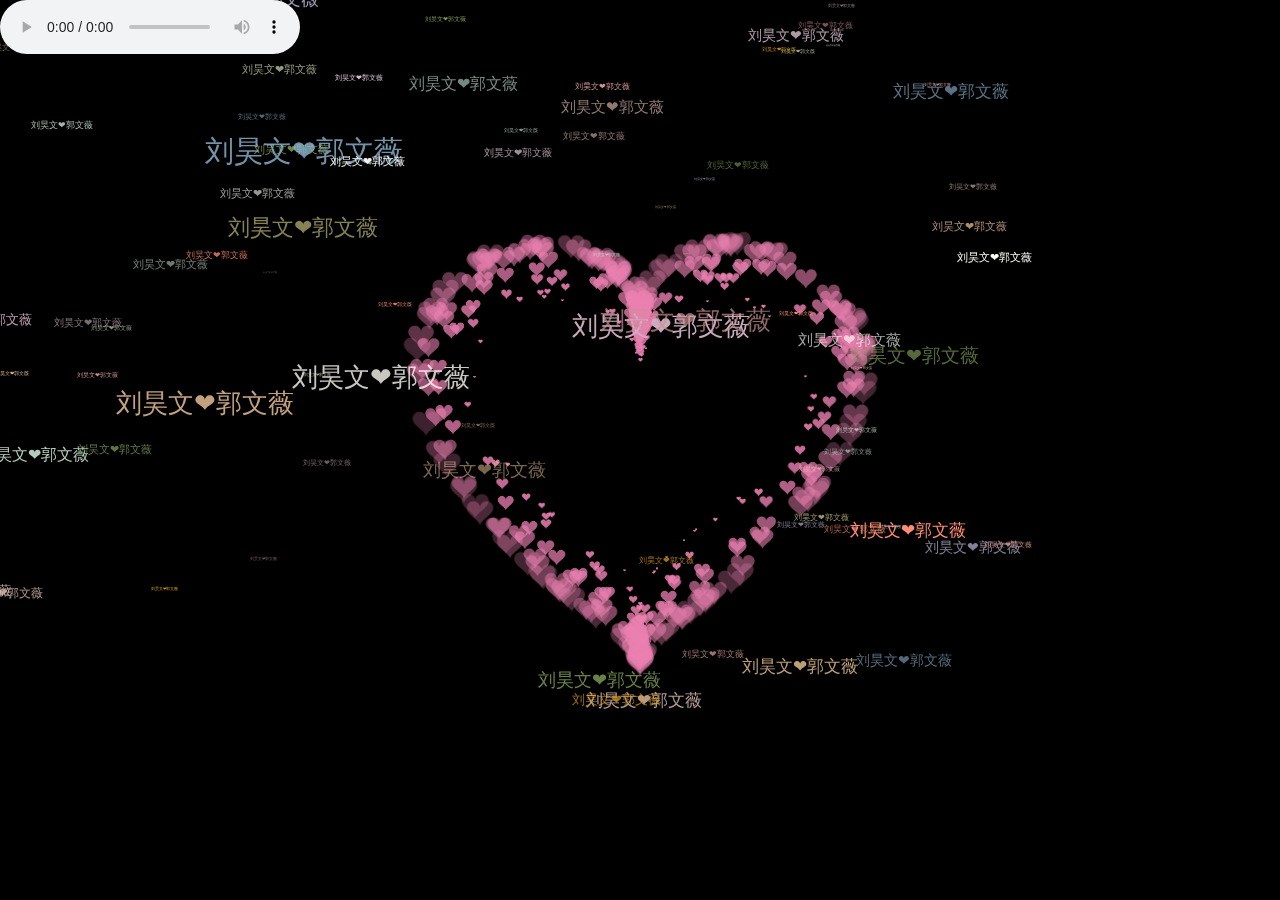
<file: play/love/custom/Love.html>
<!DOCTYPE html>

<html>
  <head>
    <meta http-equiv="Content-Type" content="text/html; charset=UTF-8" />
    <meta name="Keywords" content="爱心代码" />
    <meta name="Description" content="爱心代码" />
    <!--     github.com/he-weilai/love-code -->
    <title>昊文 love 文薇</title>
    <style type="text/css">
      body {
        margin: 0;
        overflow: hidden;
        background: #000;
      }

      canvas {
        position: absolute;
        width: 100%;
        height: 100%;
      }

      #pinkboard {
        animation: anim 1.5s ease-in-out infinite;
        -webkit-animation: anim 1.5s ease-in-out infinite;
        -o-animation: anim 1.5s ease-in-out infinite;
        -moz-animation: anim 1.5s ease-in-out infinite;
      }

      @keyframes anim {
        0% {
          transform: scale(0.8);
        }

        25% {
          transform: scale(0.7);
        }

        50% {
          transform: scale(1);
        }

        75% {
          transform: scale(0.7);
        }

        100% {
          transform: scale(0.8);
        }
      }

      @-webkit-keyframes anim {
        0% {
          -webkit-transform: scale(0.8);
        }

        25% {
          -webkit-transform: scale(0.7);
        }

        50% {
          -webkit-transform: scale(1);
        }

        75% {
          -webkit-transform: scale(0.7);
        }

        100% {
          -webkit-transform: scale(0.8);
        }
      }

      @-o-keyframes anim {
        0% {
          -o-transform: scale(0.8);
        }

        25% {
          -o-transform: scale(0.7);
        }

        50% {
          -o-transform: scale(1);
        }

        75% {
          -o-transform: scale(0.7);
        }

        100% {
          -o-transform: scale(0.8);
        }
      }

      @-moz-keyframes anim {
        0% {
          -moz-transform: scale(0.8);
        }

        25% {
          -moz-transform: scale(0.7);
        }

        50% {
          -moz-transform: scale(1);
        }

        75% {
          -moz-transform: scale(0.7);
        }

        100% {
          -moz-transform: scale(0.8);
        }
      }

      #name {
        position: absolute;
        top: 50%;
        left: 50%;
        transform: translate(-50%, -50%);
        margin-top: -20px;
        font-size: 46px;
        color: #ea80b0;
      }
    </style>
  </head>

  <body onclick="playAudio()">
    <canvas id="pinkboard" width="1920" height="947"></canvas>

    <canvas id="canvas" width="1920" height="947"></canvas>
    <audio id="myAudio" controls loop>
      <source
        src="http://cdn5.lizhi.fm/audio/2020/04/07/2798252415797270022_hd.mp3"
        type="audio/mpeg"
      />
      您的浏览器不支持音频播放。
    </audio>

    <script>
      function playAudio() {
        var audio = document.getElementById("myAudio");
        audio.play();
      }
    </script>

    <script type="text/javascript">
      const colors = [
        "#eec996",
        "#8fb7d3",
        "#b7d4c6",
        "#c3bedd",
        "#f1d5e4",
        "#cae1d3",
        "#f3c89d",
        "#d0b0c3",
        "#819d53",
        "#c99294",
        "#cec884",
        "#ff8e70",
        "#e0a111",
        "#fffdf6",
        "#cbd7ac",
        "#e8c6c0",
        "#dc9898",
        "#ecc8ba",
      ]; //用来设置的颜色
      var canvas = document.getElementById("canvas");
      var ctx = canvas.getContext("2d");
      let count = 1;

      var ww = window.innerWidth;
      var wh = window.innerHeight;

      var hearts = [];

      function init() {
        requestAnimationFrame(render);
        canvas.width = ww;
        canvas.height = wh;
        for (var i = 0; i < 100; i++) {
          hearts.push(new Heart());
        }
      }

      function Heart() {
        this.x = Math.random() * ww;
        this.y = Math.random() * wh;
        this.opacity = Math.random() * 0.5 + 0.5;
        this.vel = {
          x: (Math.random() - 0.5) * 4,
          y: (Math.random() - 0.5) * 4,
        };
        this.targetScale = Math.random() * 0.15 + 0.02;
        this.scale = this.targetScale * Math.random();
      }

      Heart.prototype.update = function (i) {
        this.x += this.vel.x;
        this.y += this.vel.y;

        this.scale += (this.targetScale - this.scale) * 0.01;
        if (this.x - this.width > ww || this.x + this.width < 0) {
          this.scale = 0;
          this.x = Math.random() * ww;
        }
        if (this.y - this.height > wh || this.y + this.height < 0) {
          this.scale = 0;
          this.y = Math.random() * wh;
        }
        this.width = 473.8;
        this.height = 408.6;
      };
      Heart.prototype.draw = function (i) {
        ctx.globalAlpha = this.opacity;
        ctx.font = `${180 * this.scale}px "微软雅黑"`;
        // ctx.font="20px";
        ctx.fillStyle = colors[i % 18];
        ctx.fillText(
          "刘昊文❤郭文薇",
          this.x - this.width * 0.5,
          this.y - this.height * 0.5,
          this.width,
          this.height
        );
      };

      function render() {
        ctx.clearRect(0, 0, ww, wh);
        // ctx.globalAlpha = 1;
        // ctx.fillStyle = "rgba(255,255,255,0.3)";
        // ctx.fillRect(0, 0, ww, wh);
        for (var i = 0; i < 100; i++) {
          hearts[i].update(i);
          hearts[i].draw(i);
        }
        requestAnimationFrame(render);
      }
      init();

      window.addEventListener("resize", function () {
        ww = window.innerWidth;
        wh = window.innerHeight;
      });
    </script>
    <script>
      /*
       * Settings
       */
      var settings = {
        particles: {
          length: 500, // maximum amount of particles
          duration: 2, // particle duration in sec
          velocity: 100, // particle velocity in pixels/sec
          effect: -0.75, // play with this for a nice effect
          size: 30, // particle size in pixels
        },
      };

      /*
       * RequestAnimationFrame polyfill by Erik M?ller
       */
      (function () {
        var b = 0;
        var c = ["ms", "moz", "webkit", "o"];
        for (var a = 0; a < c.length && !window.requestAnimationFrame; ++a) {
          window.requestAnimationFrame = window[c[a] + "RequestAnimationFrame"];
          window.cancelAnimationFrame =
            window[c[a] + "CancelAnimationFrame"] ||
            window[c[a] + "CancelRequestAnimationFrame"];
        }
        if (!window.requestAnimationFrame) {
          window.requestAnimationFrame = function (h, e) {
            var d = new Date().getTime();
            var f = Math.max(0, 16 - (d - b));
            var g = window.setTimeout(function () {
              h(d + f);
            }, f);
            b = d + f;
            return g;
          };
        }
        if (!window.cancelAnimationFrame) {
          window.cancelAnimationFrame = function (d) {
            clearTimeout(d);
          };
        }
      })();

      /*
       * Point class
       */
      var Point = (function () {
        function Point(x, y) {
          this.x = typeof x !== "undefined" ? x : 0;
          this.y = typeof y !== "undefined" ? y : 0;
        }
        Point.prototype.clone = function () {
          return new Point(this.x, this.y);
        };
        Point.prototype.length = function (length) {
          if (typeof length == "undefined")
            return Math.sqrt(this.x * this.x + this.y * this.y);
          this.normalize();
          this.x *= length;
          this.y *= length;
          return this;
        };
        Point.prototype.normalize = function () {
          var length = this.length();
          this.x /= length;
          this.y /= length;
          return this;
        };
        return Point;
      })();

      /*
       * Particle class
       */

      var Particle = (function () {
        function Particle() {
          this.position = new Point();
          this.velocity = new Point();
          this.acceleration = new Point();
          this.age = 0;
        }
        Particle.prototype.initialize = function (x, y, dx, dy) {
          this.position.x = x;
          this.position.y = y;
          this.velocity.x = dx;
          this.velocity.y = dy;
          this.acceleration.x = dx * settings.particles.effect;
          this.acceleration.y = dy * settings.particles.effect;
          this.age = 0;
        };
        Particle.prototype.update = function (deltaTime) {
          this.position.x += this.velocity.x * deltaTime;
          this.position.y += this.velocity.y * deltaTime;
          this.velocity.x += this.acceleration.x * deltaTime;
          this.velocity.y += this.acceleration.y * deltaTime;
          this.age += deltaTime;
        };
        Particle.prototype.draw = function (context, image) {
          function ease(t) {
            return --t * t * t + 1;
          }
          var size = image.width * ease(this.age / settings.particles.duration);
          context.globalAlpha = 1 - this.age / settings.particles.duration;
          context.drawImage(
            image,
            this.position.x - size / 2,
            this.position.y - size / 2,
            size,
            size
          );
        };
        return Particle;
      })();

      /*
       * ParticlePool class
       */
      var ParticlePool = (function () {
        var particles,
          firstActive = 0,
          firstFree = 0,
          duration = settings.particles.duration;

        function ParticlePool(length) {
          // create and populate particle pool
          particles = new Array(length);
          for (var i = 0; i < particles.length; i++)
            particles[i] = new Particle();
        }
        ParticlePool.prototype.add = function (x, y, dx, dy) {
          particles[firstFree].initialize(x, y, dx, dy);

          // handle circular queue
          firstFree++;
          if (firstFree == particles.length) firstFree = 0;
          if (firstActive == firstFree) firstActive++;
          if (firstActive == particles.length) firstActive = 0;
        };
        ParticlePool.prototype.update = function (deltaTime) {
          var i;

          // update active particles
          if (firstActive < firstFree) {
            for (i = firstActive; i < firstFree; i++)
              particles[i].update(deltaTime);
          }
          if (firstFree < firstActive) {
            for (i = firstActive; i < particles.length; i++)
              particles[i].update(deltaTime);
            for (i = 0; i < firstFree; i++) particles[i].update(deltaTime);
          }

          // remove inactive particles
          while (
            particles[firstActive].age >= duration &&
            firstActive != firstFree
          ) {
            firstActive++;
            if (firstActive == particles.length) firstActive = 0;
          }
        };
        ParticlePool.prototype.draw = function (context, image) {
          // draw active particles
          if (firstActive < firstFree) {
            for (i = firstActive; i < firstFree; i++)
              particles[i].draw(context, image);
          }
          if (firstFree < firstActive) {
            for (i = firstActive; i < particles.length; i++)
              particles[i].draw(context, image);
            for (i = 0; i < firstFree; i++) particles[i].draw(context, image);
          }
        };
        return ParticlePool;
      })();

      /*
       * Putting it all together
       */
      (function (canvas) {
        var context = canvas.getContext("2d"),
          particles = new ParticlePool(settings.particles.length),
          particleRate =
            settings.particles.length / settings.particles.duration, // particles/sec
          time;

        // get point on heart with -PI <= t <= PI
        function pointOnHeart(t) {
          return new Point(
            160 * Math.pow(Math.sin(t), 3),
            130 * Math.cos(t) -
              50 * Math.cos(2 * t) -
              20 * Math.cos(3 * t) -
              10 * Math.cos(4 * t) +
              25
          );
        }

        // creating the particle image using a dummy canvas
        var image = (function () {
          var canvas = document.createElement("canvas"),
            context = canvas.getContext("2d");
          canvas.width = settings.particles.size;
          canvas.height = settings.particles.size;
          // helper function to create the path
          function to(t) {
            var point = pointOnHeart(t);
            point.x =
              settings.particles.size / 2 +
              (point.x * settings.particles.size) / 350;
            point.y =
              settings.particles.size / 2 -
              (point.y * settings.particles.size) / 350;
            return point;
          }
          // create the path
          context.beginPath();
          var t = -Math.PI;
          var point = to(t);
          context.moveTo(point.x, point.y);
          while (t < Math.PI) {
            t += 0.01; // baby steps!
            point = to(t);
            context.lineTo(point.x, point.y);
          }
          context.closePath();
          // create the fill
          context.fillStyle = "#ea80b0";
          context.fill();
          // create the image
          var image = new Image();
          image.src = canvas.toDataURL();
          return image;
        })();

        // render that thing!
        function render() {
          // next animation frame
          requestAnimationFrame(render);

          // update time
          var newTime = new Date().getTime() / 1000,
            deltaTime = newTime - (time || newTime);
          time = newTime;

          // clear canvas
          context.clearRect(0, 0, canvas.width, canvas.height);

          // create new particles
          var amount = particleRate * deltaTime;
          for (var i = 0; i < amount; i++) {
            var pos = pointOnHeart(Math.PI - 2 * Math.PI * Math.random());
            var dir = pos.clone().length(settings.particles.velocity);
            particles.add(
              canvas.width / 2 + pos.x,
              canvas.height / 2 - pos.y,
              dir.x,
              -dir.y
            );
          }

          // update and draw particles
          particles.update(deltaTime);
          particles.draw(context, image);
        }

        // handle (re-)sizing of the canvas
        function onResize() {
          canvas.width = canvas.clientWidth;
          canvas.height = canvas.clientHeight;
        }
        window.onresize = onResize;

        // delay rendering bootstrap
        setTimeout(function () {
          onResize();
          render();
        }, 10);
      })(document.getElementById("pinkboard"));
    </script>
  </body>
</html>
</file>
<file: play/assets/styles.css>
* {
  margin: 0;
  padding: 0;
}

.body {
  width: 100%;
  height: 100vh;
  background-color: white;
  position: relative;

  .header {
    width: 100%;
    height: 50px;
    background-color: rgb(247, 247, 247);
    text-align: center;
    padding-top: 10px;
    box-shadow: 3px 3px 10px rgba(0, 0, 0, 0.2);
  }

  .box {
    width: 100%;
    height: 100%;
    height: 100%;
    width: 100%;
    overflow: hidden; /* 防止内部内容超出时滚动 */
    padding: 10px; /* 这里的padding模拟了margin的效果，但它实际上是在内部空间 */
    box-sizing: border-box; /* 让padding和border包含在width和height内 */
  }
}

.zong {
  width: 100%;
  height: 200px;
  background-color: rgb(248, 246, 246);
  text-align: center;
  padding-top: 10px;
  box-shadow: 3px 3px 10px rgba(0, 0, 0, 0.2);
  padding-top: 10px;
  box-shadow: 3px 3px 10px rgba(0, 0, 0, 0.2);
  background-image: linear-gradient(#f77062, #fe5196 100%);
}

.img {
  width: 150px;
}
</file>
<file: play/love/styles.css>
* {
  margin: 0;
  padding: 0;
}

.body {
  width: 100%;
  height: 100%;
  background-image: linear-gradient(#372765, #fda170 100%);
  position: relative;

  .header {
    width: 100%;
    height: 50px;
    background-color: rgb(247, 247, 247);
    text-align: center;
    padding-top: 10px;
    box-shadow: 3px 3px 10px rgba(0, 0, 0, 0.2);
  }

  .box {
    width: 100%;
    height: 100%;
    height: 100%;
    width: 100%;
    overflow: hidden; /* 防止内部内容超出时滚动 */
    padding: 10px; /* 这里的padding模拟了margin的效果，但它实际上是在内部空间 */
    box-sizing: border-box; /* 让padding和border包含在width和height内 */
  }
}

.zong {
  width: 100%;
  height: 200px;
  background-color: rgb(248, 246, 246);
  text-align: center;
  padding-top: 10px;
  box-shadow: 3px 3px 10px rgba(0, 0, 0, 0.2);
  padding-top: 10px;
  box-shadow: 3px 3px 10px rgba(0, 0, 0, 0.2);
  background-image: linear-gradient(#372765, #fda170 100%);
}

.img {
  width: 150px;
}
</file>
<file: CatBox.css>
html{background:#eee}
*{letter-spacing:1px;font-family:'Helvetica','Droidsansfallback','Heiti SC';box-sizing:border-box;outline:none;margin:0;padding:0;border:0;text-decoration:none;-webkit-tap-highlight-color:rgba(0,0,0,0);color:#333;}
body{margin:0 auto;max-width:960px;box-shadow:0px 1px 2px rgba(0,0,0,0.2);min-width:320px;padding-bottom:0.1px}
#hedadr{background:#fff;text-align:center;box-shadow:0px 1px 2px rgba(0,0,0,0.1)}
#hedadr img{width:80px;height:80px;margin:48px 0px 16px 0px}
#hedadr ul{font-size:18px;margin-bottom:8px}
#hedadr ul i{color:#939393;font-size:14px;font-style:normal}
#hedadr p{font-size:12px;color:#939393;}
#hedadr dd{padding:16px 0px 24px 0px}
#hedadr dd button{cursor:pointer;background:rgba(0,0,0,0);border:solid 1px #009688;width:188px;font-size:14px;color:#009688;border-radius:2px;height:32px}

.title{color:#616161;list-style:none;border-left:solid 4px #009688;margin:12px 8px;padding-left:8px;font-size:14px}
.show{background:#fff;margin:8px;box-shadow:0px 1px 2px rgba(0,0,0,0.1);border-radius:2px;padding:16px;font-size:14px;color:#616161;line-height:24px;word-wrap:break-word;}
.show a{color:#009688;}
.pic{white-space:nowrap;overflow-x:auto;margin-top:16px}
.pic img{height:300px;margin-right:4px;border:solid 1px #eee}

.ad{display:-moz-box;display:-webkit-box;display:box;height:88px}
.ad:active{background:rgba(0,0,0,0.04)}
.ad img{width:56px;height:56px;margin:16px;border-radius:8px;background:#eee}
.ad p{-moz-box-flex:1;-webkit-box-flex:1;box-flex:1;padding:16px 0px}
.ad p u{white-space:nowrap;text-overflow:ellipsis;overflow:hidden;display:block;font-size:12px}

.ad a{color:#fff;background:#009688;display:inline-block;width:64px;height:32px;margin:28px 16px;text-align:center;line-height:32px;font-size:12px;border-radius:2px}
.ad a:active{opacity:0.8;box-shadow:0px 2px 4px rgba(0,0,0,0.2)}
.pp{background:#009688;width: 100%;padding-top: 15px;padding-bottom: 15px; text-align: left;}
table{border-collapse:collapse;border-top:solid 1px #eee;width:100%}
table tr{cursor:pointer;border-bottom:solid 1px #eee;}
table tr:active{background:#eee;}
table td{font-size:14px;padding:8px;line-height:24px;}

.footer-text{
    text-align: center; /* æ–‡æœ¬å±…ä¸­ */
    padding: 10px; /* å†…è¾¹è· */
    background-color: #fff;
    font-size: 12;
  }
</file>
